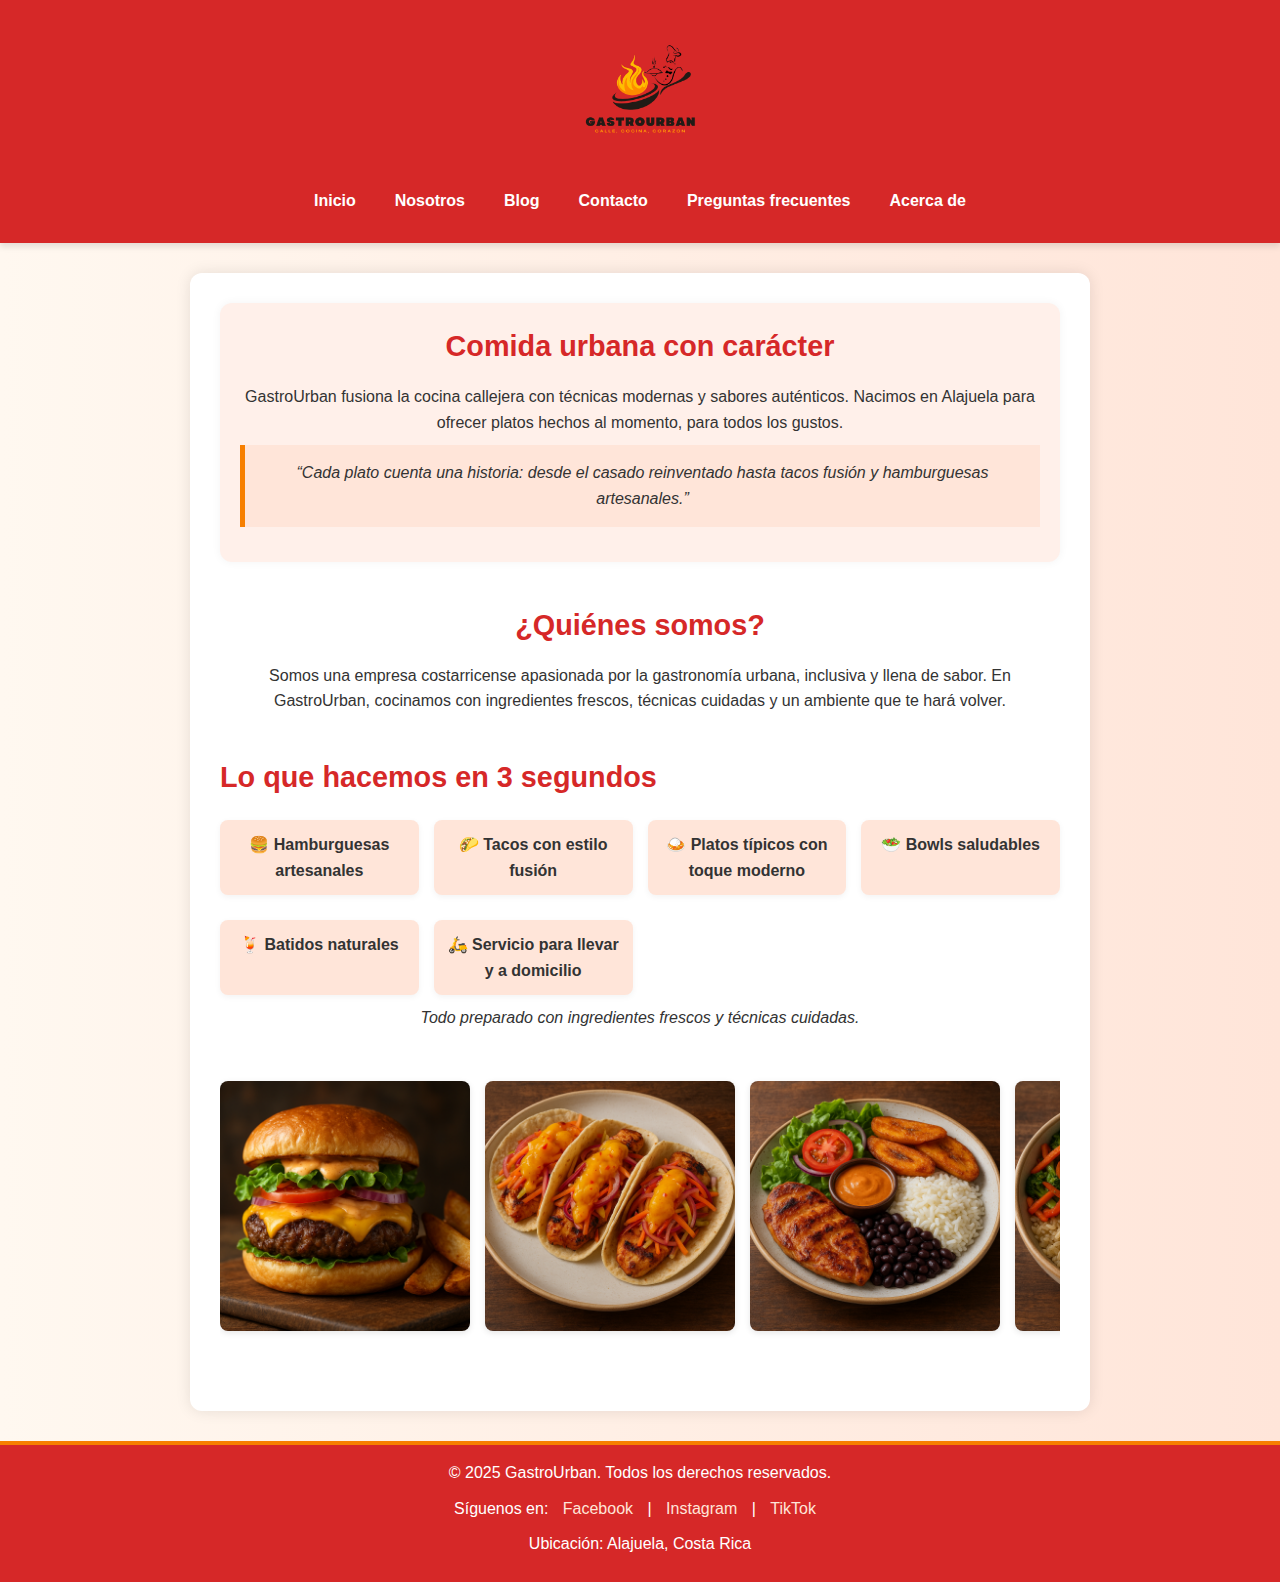
<file: index.html>
<!DOCTYPE html>
<html lang="en">
<head>
    <meta charset="UTF-8">
    <meta name="viewport" content="width=device-width, initial-scale=1.0">
    <title>GastroUrban | Inicio</title>
    <link rel="stylesheet" href="CSS/estiloInicio.css">
</head>
<body>
    <header>
        <div class="header-container">
            <div class="logo">
            <img src="img/Logo/GastrourbanRemove.png" alt="Logo de GastroUrban">
            </div>
            <nav class="nav-principal">
            <ul class="menu">
                <li><a href="index.html">Inicio</a></li>
                <li><a href="HTML/nosotros.html">Nosotros</a></li>
                <li><a href="#">Blog</a></li>
                <li><a href="HTML/contacto.html">Contacto</a></li>
                <li><a href="#">Preguntas frecuentes</a></li>
                <li><a href="HTML/acercaDe.html">Acerca de</a></li>
            </ul>
            <div class="menu-hamburguesa">
                <span></span>
                <span></span>
                <span></span>
            </div>
            </nav>
        </div>
    </header>


    <!-- Contenido principal -->
    <main> 
            <!-- Identidad y mensaje principal -->
        <section class="hero">
            <h2>Comida urbana con carácter</h2>
            <p>GastroUrban fusiona la cocina callejera con técnicas modernas y sabores auténticos. Nacimos en Alajuela para ofrecer platos hechos al momento, para todos los gustos.</p>
            <blockquote>“Cada plato cuenta una historia: desde el casado reinventado hasta tacos fusión y hamburguesas artesanales.”</blockquote>
        </section>

        <!-- Sección de identidad -->
        <section class="identidad">
            <h2>¿Quiénes somos?</h2>
            <p>Somos una empresa costarricense apasionada por la gastronomía urbana, inclusiva y llena de sabor. En GastroUrban, cocinamos con ingredientes frescos, técnicas cuidadas y un ambiente que te hará volver.</p>
        </section>

        <!-- Resumen de productos y servicios -->
        <section class="resumen-productos">
            <h2>Lo que hacemos en 3 segundos</h2>
            <ul class="galeria">
                <li>🍔 <strong>Hamburguesas artesanales</strong></li>
                <li>🌮 <strong>Tacos con estilo fusión</strong></li>
                <li>🍛 <strong>Platos típicos con toque moderno</strong></li>
                <li>🥗 <strong>Bowls saludables</strong></li>
                <li>🍹 <strong>Batidos naturales</strong></li>
                <li>🛵 <strong>Servicio para llevar y a domicilio</strong></li>
            </ul>
            <p style="text-align:center; font-style:italic;">Todo preparado con ingredientes frescos y técnicas cuidadas.</p>
        </section>

        <!-- Carrusel -->
        <section class="carrusel">
            <img src="img/Productos/burguersUrban.png" alt="Hamburguesa urbana">
            <img src="img/Productos/tacosFusion.png" alt="Tacos fusión">
            <img src="img/Productos/casadosUrbanos.png" alt="Casado urbano">
            <img src="img/Productos/bowlGastro.png" alt="Bolw gastro">
            <img src="img/Productos/batidosUrbanos.png" alt="Batidos urbanos">
        </section>
    </main>

    <!-- Footer -->
    <footer>
        <p>&copy; 2025 GastroUrban. Todos los derechos reservados.</p>
        <p>Síguenos en:
            <a href="https://www.facebook.com">Facebook</a> |
            <a href="https://www.instagram.com">Instagram</a> |
            <a href="https://www.tiktok.com">TikTok</a>
        </p>
        <p>Ubicación: Alajuela, Costa Rica</p>
    </footer>

    <script>
        const hamburguesa = document.querySelector('.menu-hamburguesa');
        const nav = document.querySelector('.nav-principal');

        hamburguesa.addEventListener('click', () => {
        nav.classList.toggle('active');
        });
    </script>

    <script>
        const carrusel = document.querySelector('.carrusel');
        let posicion = 0;
        let velocidad = 0.5; // Saltosp or segundo
        let pausado = false;

        // Pausar al pasar el mouse
        carrusel.addEventListener('mouseenter', () => pausado = true);
        carrusel.addEventListener('mouseleave', () => pausado = false);

        function animarCarrusel() {
            if (!pausado) {
            posicion += velocidad;
            if (posicion >= carrusel.scrollWidth - carrusel.clientWidth) {
                posicion = 0;
            }
            carrusel.scrollTo({
                left: posicion,
                behavior: 'auto'
            });
            }
            requestAnimationFrame(animarCarrusel);
        }

        requestAnimationFrame(animarCarrusel);
    </script>
</body>
</html>
</file>
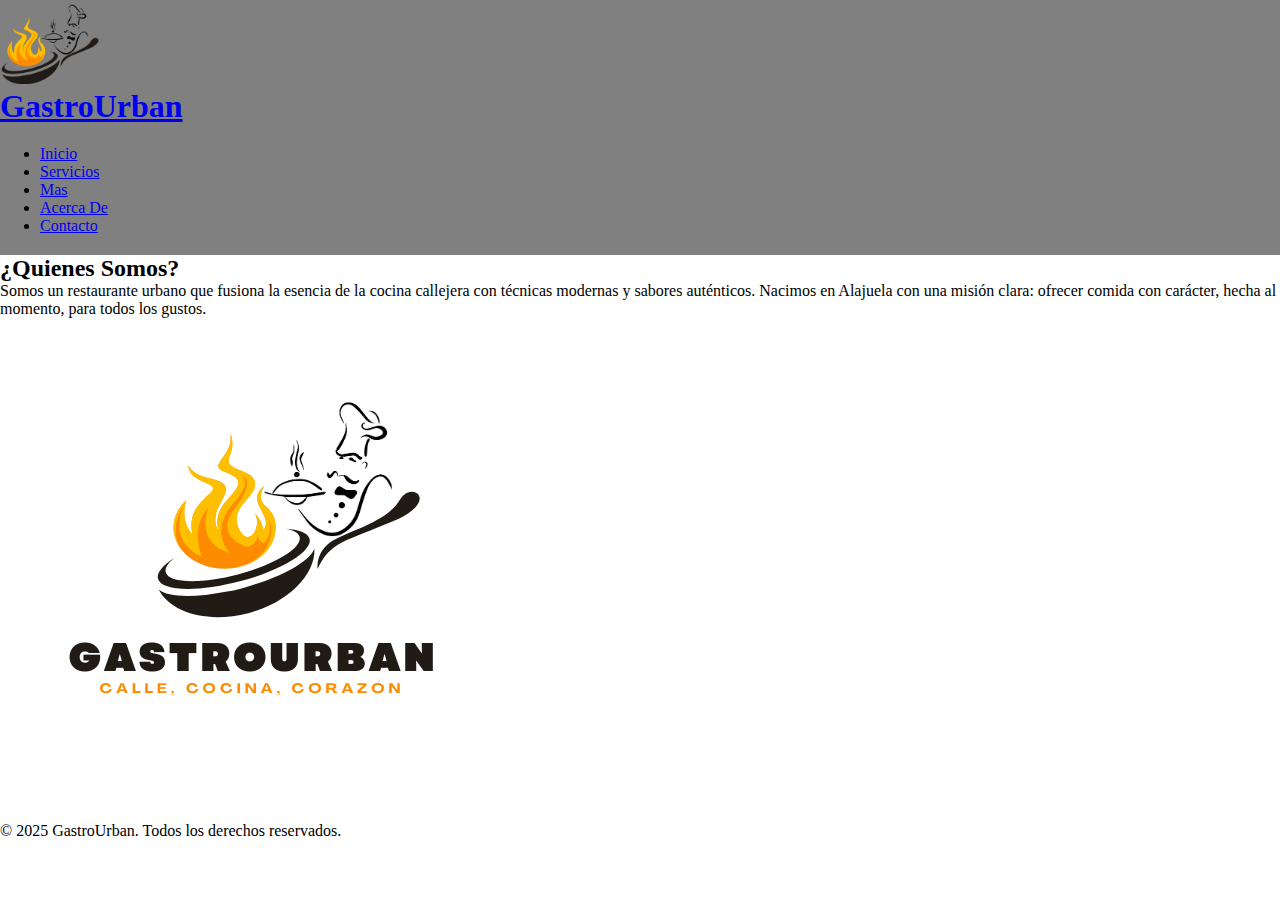
<file: HTML/index.html>
<!DOCTYPE html>
<html lang="en">
<head>
    <meta charset="UTF-8">
    <meta name="viewport" content="width=device-width, initial-scale=1.0">
    <title>GastroUrban</title>
    <link rel="icon" href="../img/Logo/Gastrourban Logo.png" type="image/png">
    <link rel="stylesheet" href="../CSS/indexbase.css">
</head>
<body>
    <header>
        <div class="logonombre">
        <a href="index.html">
            <img src="../img/Logo/Gastrourban Logo.png" alt="GastroUrban Logo">
        </a>
        <a href="index.html">
            <h1> GastroUrban</h1>
        </a>
        </div>
        <nav id="menu">
            <ul>
                <li><a href="index.html">Inicio</a></li>
                <li><a href="#">Servicios</a></li>
                <li><a href="#">Mas</a></li>
                <li><a href="acercaDe.html">Acerca De</a></li>
                <li><a href="contacto.html">Contacto</a></li>
            </ul>
        </nav>
    </header>
    <main>
        <section class="descripcion">
            <div>
                <h2>¿Quienes Somos?</h2>
                <p>
                    Somos un restaurante urbano que fusiona la esencia de la cocina callejera con técnicas modernas y sabores auténticos. 
                    Nacimos en Alajuela con una misión clara: ofrecer comida con carácter, hecha al momento, para todos los gustos.
                </p>
                <img src="../img/Logo/Gastrourban.png" alt="Somos GastroUrban">
            </div>
        </section>
    </main>
    <footer>
        <p>&copy; 2025 GastroUrban. Todos los derechos reservados.</p>
    </footer>
</body>
</html>
</file>
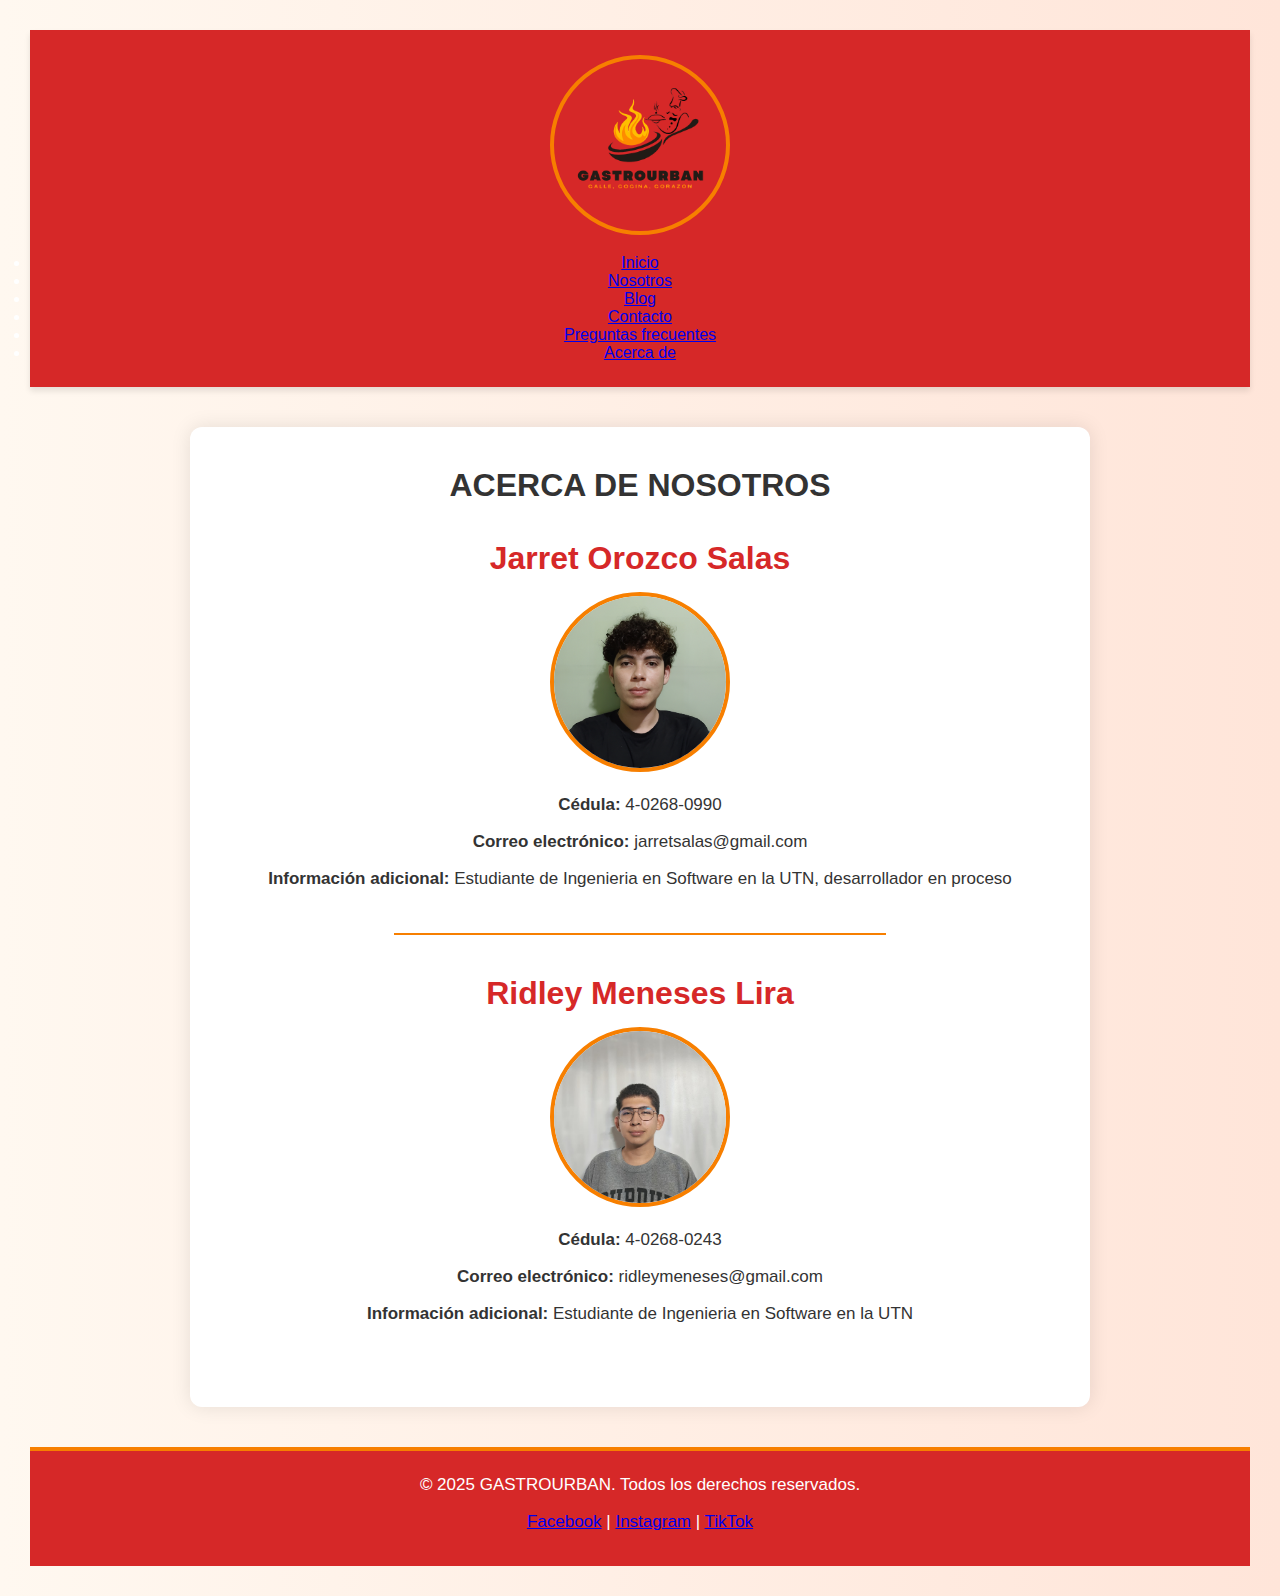
<file: HTML/acercaDe.html>
<!DOCTYPE html>
<html lang="en">
<head>
    <meta charset="UTF-8">
    <meta name="viewport" content="width=device-width, initial-scale=1.0">
    <title>Acerca De</title>
    <link rel="stylesheet" href="../CSS/estiloAcercaDe.css">
</head>

<body>
    <header>
        <div class="logo">
            <img src="../img/Logo/GastrourbanRemove.png" alt="Logo de GastroUrban">
        </div>
        <nav class="nav-principal">
            <ul class="menu">
                <li><a href="../index.html">Inicio</a></li>
                <li><a href="nosotros.html">Nosotros</a></li>
                <li><a href="#">Blog</a></li>
                <li><a href="contacto.html">Contacto</a></li>
                <li><a href="#">Preguntas frecuentes</a></li>
                <li><a href="acercaDe.html">Acerca de</a></li>
            </ul>
        <div class="menu-hamburguesa">
            <span></span>
            <span></span>
            <span></span>
        </div>
        </nav>
    </header>

    <main>
        <h1>ACERCA DE NOSOTROS</h1>
        <br>
        <br>
        <!-- Perfil Estudiante 1 -->
        <section>
            <h2>Jarret Orozco Salas</h2>
            <img src="../img/fotoJarret.jpg" alt="Foto de Jarret Orozco" width="200">
            <p><strong>Cédula:</strong> 4-0268-0990</p>
            <p><strong>Correo electrónico:</strong> jarretsalas@gmail.com</p>
            <p><strong>Información adicional:</strong> Estudiante de Ingenieria en Software en la UTN, desarrollador en proceso</p>
        </section>

        <hr>

        <!-- Perfil Estudiante 2 -->
        <section>
            <h2>Ridley Meneses Lira</h2>
            <img src="../img/fotoRidley.jpeg" alt="Foto de Ridley Meneses" width="200">
            <p><strong>Cédula:</strong> 4-0268-0243</p>
            <p><strong>Correo electrónico:</strong> ridleymeneses@gmail.com</p>
            <p><strong>Información adicional:</strong> Estudiante de Ingenieria en Software en la UTN</p>
        </section>
    </main>
    
    <footer>
        <p>&copy; 2025 GASTROURBAN. Todos los derechos reservados.</p>
        <p>
            <a href="https://www.facebook.com">Facebook</a> |
            <a href="https://www.instagram.com">Instagram</a> |
            <a href="https://www.tiktok.com">TikTok</a>
        </p>
    </footer>
    <script>
        const hamburguesa = document.querySelector('.menu-hamburguesa');
        const nav = document.querySelector('.nav-principal');

        hamburguesa.addEventListener('click', () => {
        nav.classList.toggle('active');
        });
    </script>
</body>

</html>
</file>
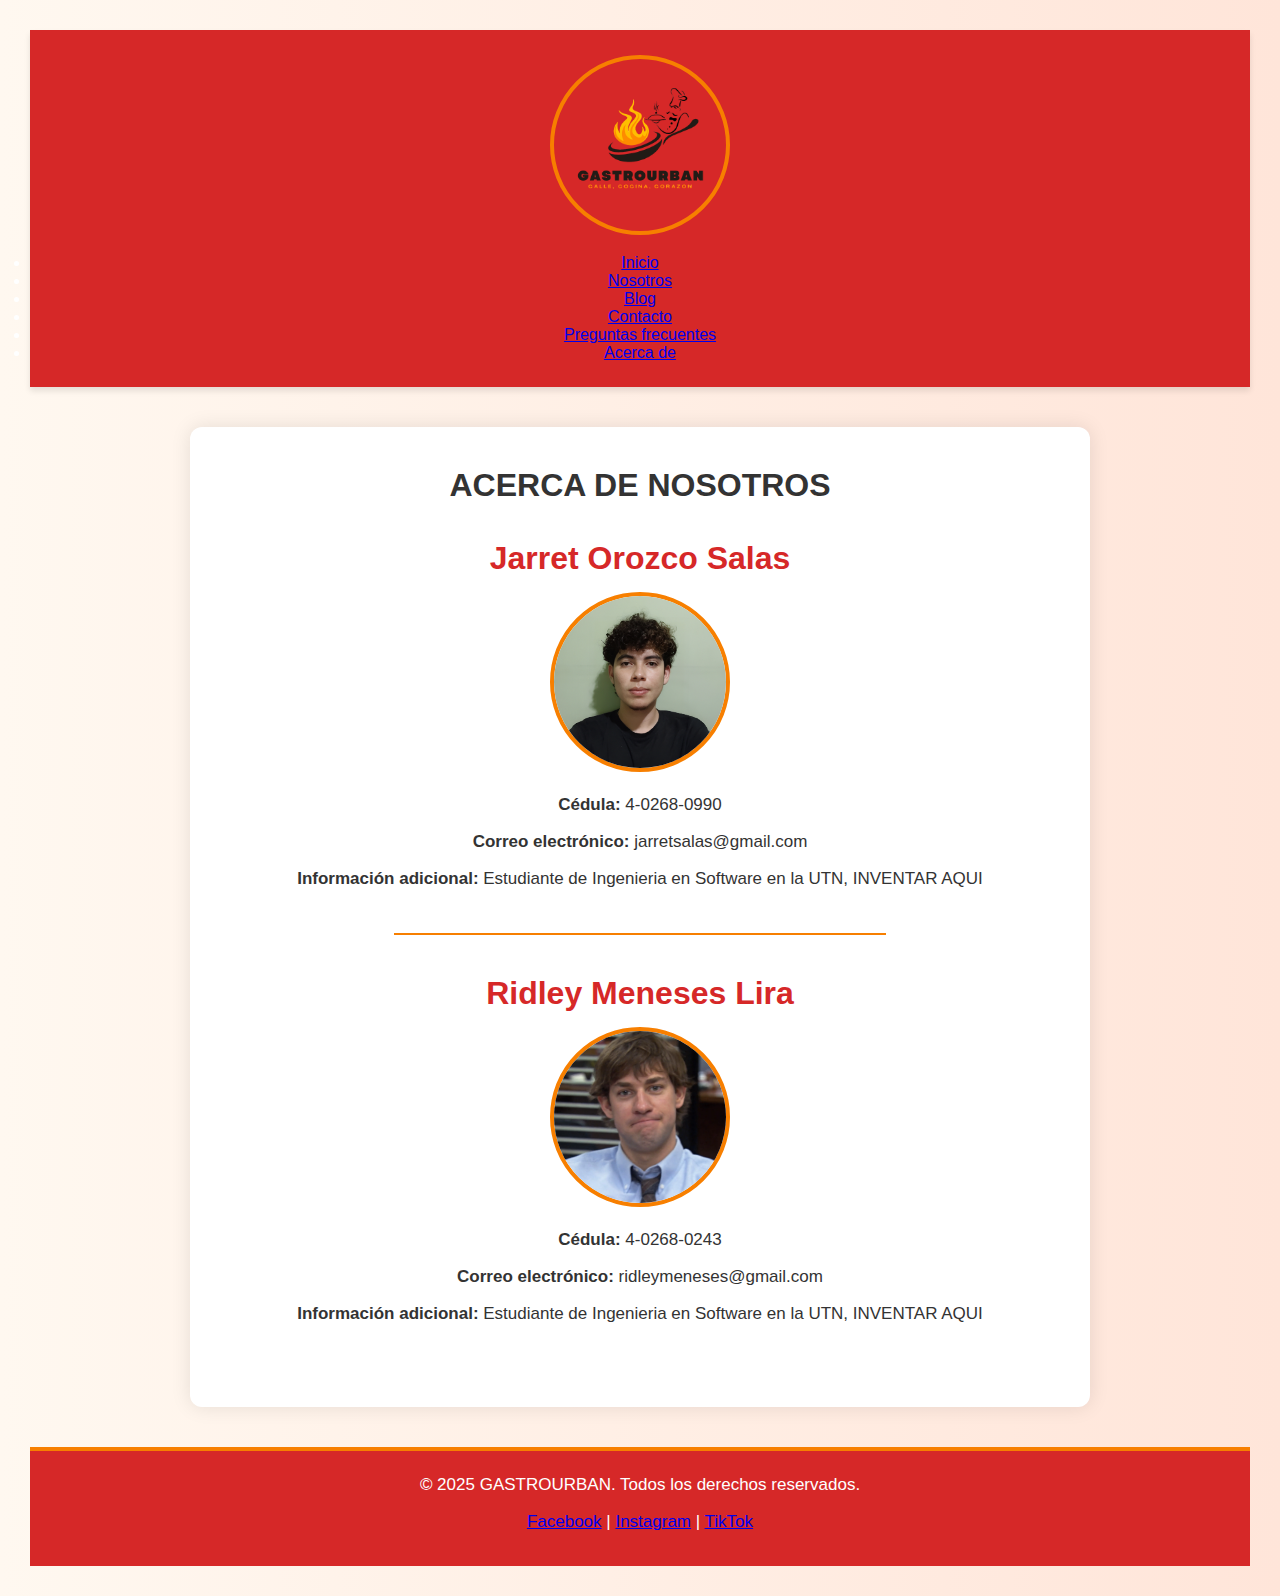
<file: HTML/AcercaDe.html>
<!DOCTYPE html>
<html lang="en">
<head>
    <meta charset="UTF-8">
    <meta name="viewport" content="width=device-width, initial-scale=1.0">
    <title>Acerca De</title>
    <link rel="stylesheet" href="../CSS/estiloAcercaDe.css">
</head>

<body>
    <header>
        <div class="logo">
            <img src="../img/Logo/GastrourbanRemove.png" alt="Logo de GastroUrban">
        </div>
        <nav class="nav-principal">
            <ul class="menu">
                <li><a href="../index.html">Inicio</a></li>
                <li><a href="nosotros.html">Nosotros</a></li>
                <li><a href="#">Blog</a></li>
                <li><a href="contacto.html">Contacto</a></li>
                <li><a href="preguntasFrecuentes.html">Preguntas frecuentes</a></li>
                <li><a href="acercaDe.html">Acerca de</a></li>
            </ul>
        <div class="menu-hamburguesa">
            <span></span>
            <span></span>
            <span></span>
        </div>
        </nav>
    </header>

    <main>
        <h1>ACERCA DE NOSOTROS</h1>
        <br>
        <br>
        <!-- Perfil Estudiante 1 -->
        <section>
            <h2>Jarret Orozco Salas</h2>
            <img src="../img/fotoJarret.jpg" alt="Foto de Jarret Orozco" width="200">
            <p><strong>Cédula:</strong> 4-0268-0990</p>
            <p><strong>Correo electrónico:</strong> jarretsalas@gmail.com</p>
            <p><strong>Información adicional:</strong> Estudiante de Ingenieria en Software en la UTN, INVENTAR AQUI</p>
        </section>

        <hr>

        <!-- Perfil Estudiante 2 -->
        <section>
            <h2>Ridley Meneses Lira</h2>
            <img src="../img/fotoRidley.png" alt="Foto de Ridley Meneses" width="200">
            <p><strong>Cédula:</strong> 4-0268-0243</p>
            <p><strong>Correo electrónico:</strong> ridleymeneses@gmail.com</p>
            <p><strong>Información adicional:</strong> Estudiante de Ingenieria en Software en la UTN, INVENTAR AQUI</p>
        </section>
    </main>
    
    <footer>
        <p>&copy; 2025 GASTROURBAN. Todos los derechos reservados.</p>
        <p>
            <a href="https://www.facebook.com">Facebook</a> |
            <a href="https://www.instagram.com">Instagram</a> |
            <a href="https://www.tiktok.com">TikTok</a>
        </p>
    </footer>
    <script>
        const hamburguesa = document.querySelector('.menu-hamburguesa');
        const nav = document.querySelector('.nav-principal');

        hamburguesa.addEventListener('click', () => {
        nav.classList.toggle('active');
        });
    </script>
</body>

</html>
</file>
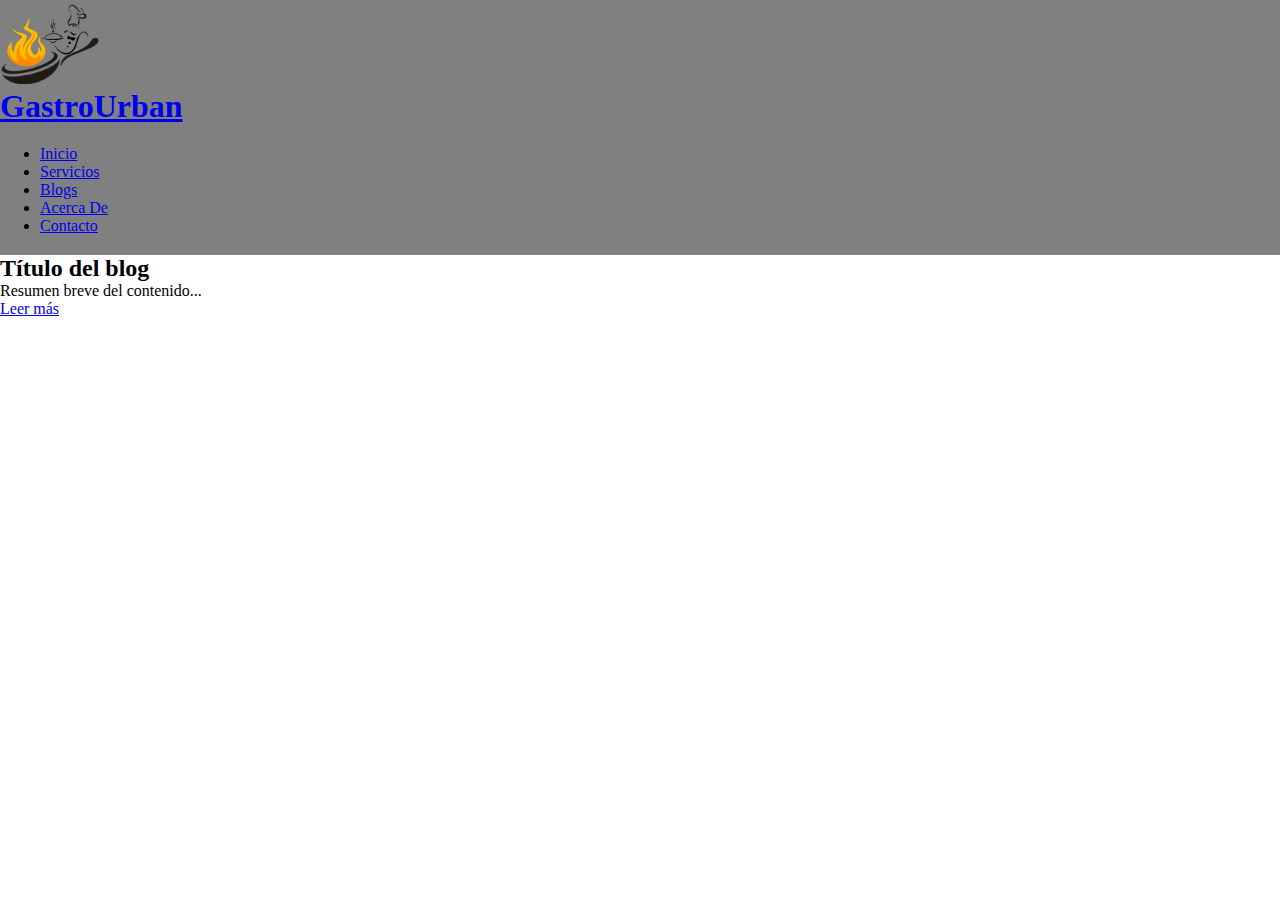
<file: HTML/blogs.html>
<!DOCTYPE html>
<html lang="en">
<head>
    <meta charset="UTF-8">
    <meta name="viewport" content="width=device-width, initial-scale=1.0">
    <title>GastroUrban - Blogs</title>
    <link rel="icon" href="../img/Logo/Gastrourban Logo.png" type="image/png">
    <link rel="stylesheet" href="../CSS/indexbase.css">
</head>
<body>
    <header>
        <div class="logonombre">
        <a href="index.html">
            <img src="../img/Logo/Gastrourban Logo.png" alt="GastroUrban Logo">
        </a>
        <a href="index.html">
            <h1> GastroUrban</h1>
        </a>
        </div>
        <nav id="menu">
            <ul>
                <li><a href="index.html">Inicio</a></li>
                <li><a href="#">Servicios</a></li>
                <li><a href="blogs.html">Blogs</a></li>
                <li><a href="acercaDe.html">Acerca De</a></li>
                <li><a href="contacto.html">Contacto</a></li>
            </ul>
        </nav>
    </header>
    <!-- index.html -->
    <section class="blog-list">
    <article class="blog-card">
        <h2>Título del blog</h2>
        <p>Resumen breve del contenido...</p>
        <a href="blog1.html">Leer más</a>
    </article>
    <!-- Repetir para cada blog -->
    </section>
</body>
</html>
</file>
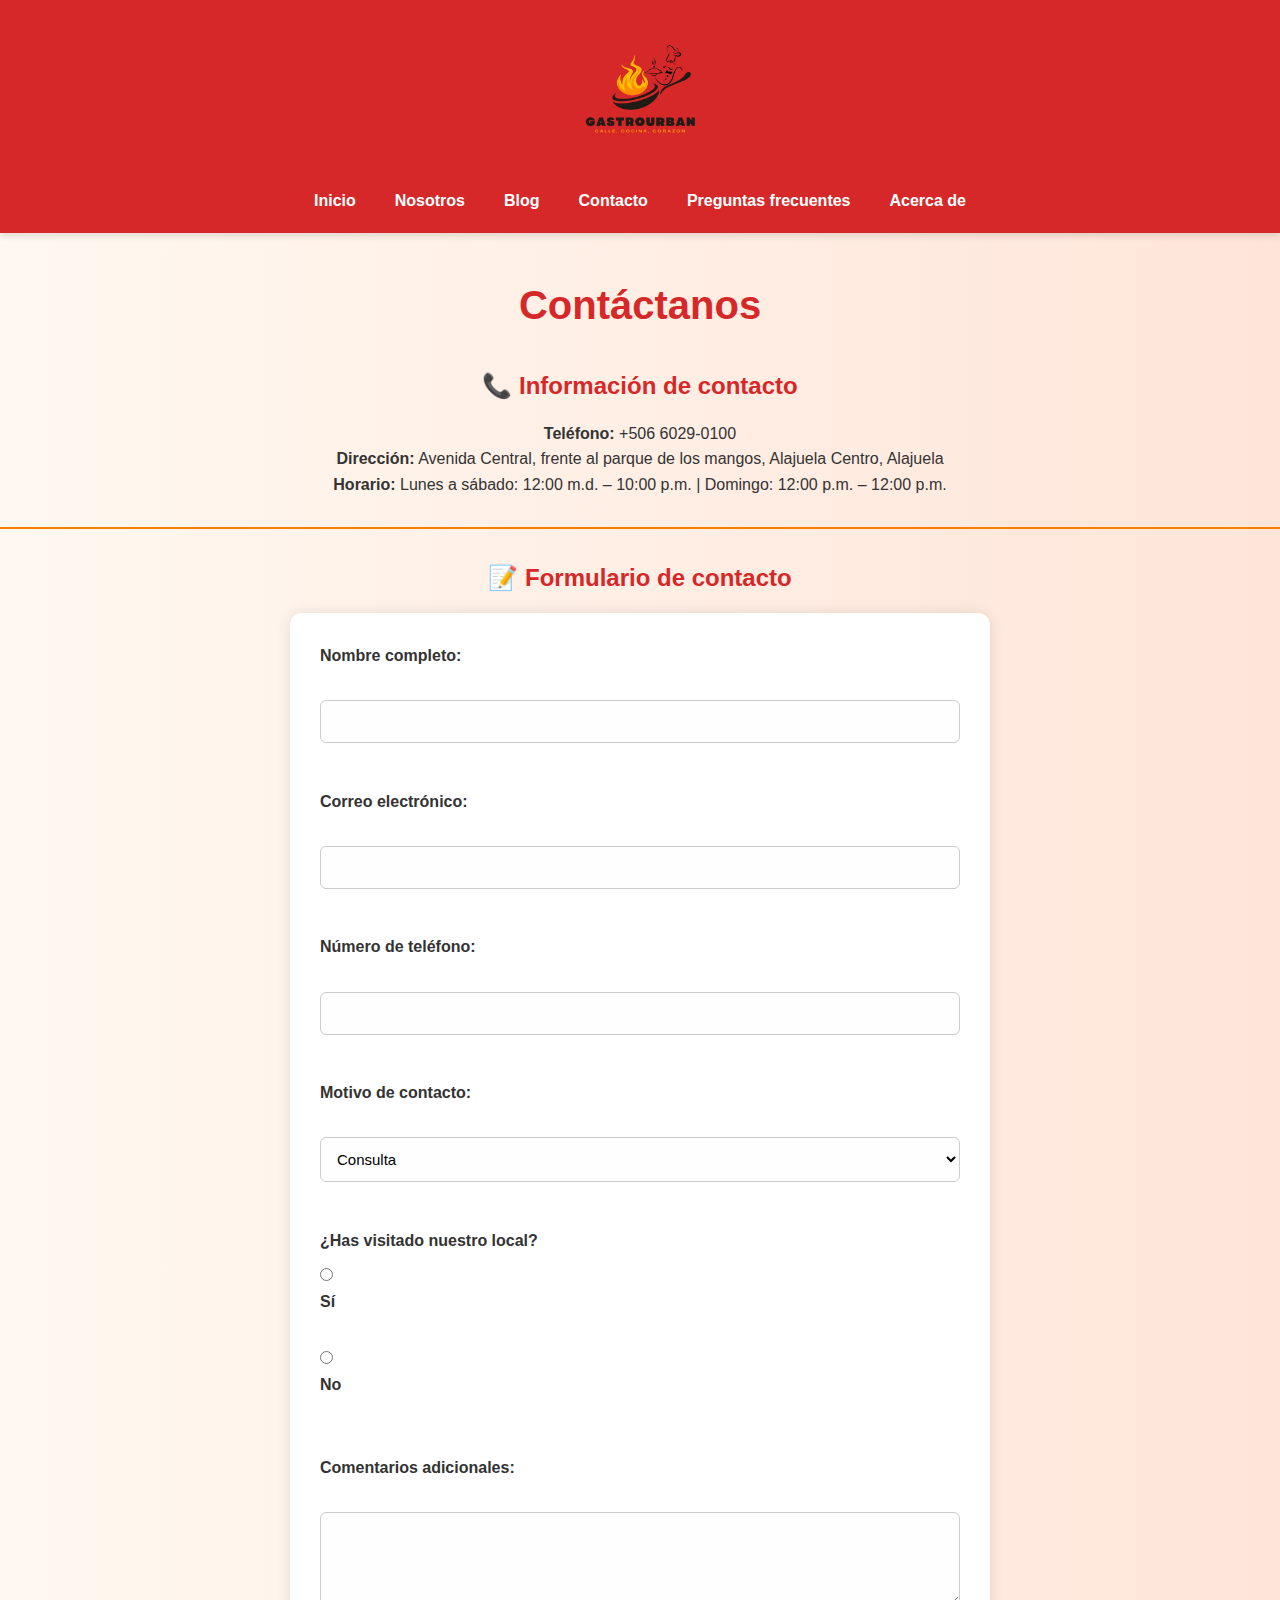
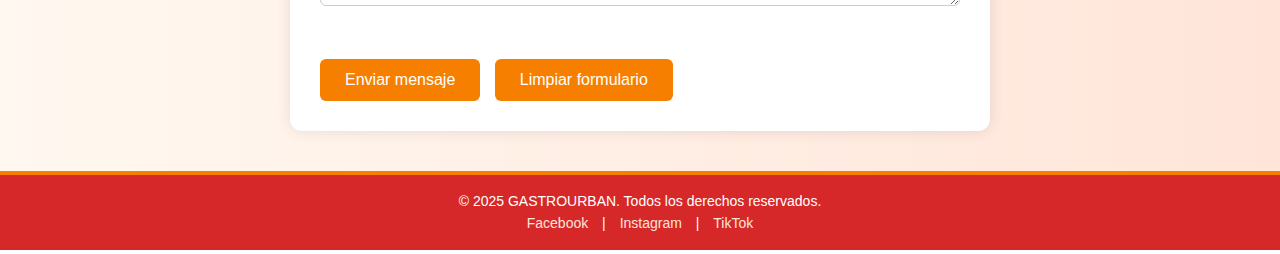
<file: HTML/Contacto.html>
<!DOCTYPE html>
<html lang="en">
<head>
    <meta charset="UTF-8">
    <meta name="viewport" content="width=device-width, initial-scale=1.0">
    <title>Contáctanos</title>
    <link rel="stylesheet" href="../CSS/estiloContacto.css">
</head>

<body>
    <header>
        <div class="logo">
            <img src="../img/Logo/GastrourbanRemove.png" alt="Logo de GastroUrban">
        </div>
        <nav class="nav-principal">
            <ul class="menu">
                <li><a href="../index.html">Inicio</a></li>
                <li><a href="nosotros.html">Nosotros</a></li>
                <li><a href="#">Blog</a></li>
                <li><a href="contacto.html">Contacto</a></li>
                <li><a href="preguntasFrecuentes.html">Preguntas frecuentes</a></li>
                <li><a href="acercaDe.html">Acerca de</a></li>
            </ul>
        <div class="menu-hamburguesa">
            <span></span>
            <span></span>
            <span></span>
        </div>
        </nav>
    </header>
    
    <h1>Contáctanos</h1>

    <center><h2>📞 Información de contacto</h2></center>
    <Center>
    <p><strong>Teléfono:</strong> +506 6029-0100</p>
    <p><strong>Dirección:</strong> Avenida Central, frente al parque de los mangos, Alajuela Centro, Alajuela</p>
    <p><strong>Horario:</strong> Lunes a sábado: 12:00 m.d. – 10:00 p.m. | Domingo: 12:00 p.m. – 12:00 p.m.</p>
    </Center>

    <hr>

    <center><h2>📝 Formulario de contacto</h2></center>
    <form id="formularioContacto">
        
        <!-- Entrada 1: Nombre (texto) -->
        <label for="nombre">Nombre completo:</label><br>
        <input type="text" id="nombre" name="nombre" required><br><br>

        <!-- Entrada 2: Correo (email) -->
        <label for="correo">Correo electrónico:</label><br>
        <input type="email" id="correo" name="correo" required><br><br>

        <!-- Entrada 3: Teléfono (tel) -->
        <label for="telefono">Número de teléfono:</label><br>
        <input type="tel" id="telefono" name="telefono"><br><br>

        <!-- Entrada 4: Motivo de contacto (select) -->
        <label for="motivo">Motivo de contacto:</label><br>
        <select id="motivo" name="motivo">
        <option value="consulta">Consulta</option>
        <option value="pedido">Pedido</option>
        <option value="sugerencia">Sugerencia</option>
        <option value="otro">Otro</option>
        </select><br><br>

        <!-- Entrada 5: ¿Has visitado nuestro local? (radio) -->
        <p>¿Has visitado nuestro local?</p>
        <input type="radio" id="si" name="visita" value="sí">
        <label for="si">Sí</label><br>
        <input type="radio" id="no" name="visita" value="no">
        <label for="no">No</label><br><br>

        <!-- Entrada 6: Comentarios adicionales (textarea) -->
        <label for="comentarios">Comentarios adicionales:</label><br>
        <textarea id="comentarios" name="comentarios" rows="4" cols="40"></textarea><br><br>

        <!-- Botón de envío -->
        <input type="submit" value="Enviar mensaje" id="botonEnviar">
        <input type="reset" value="Limpiar formulario">

    </form>

    <footer>
        <p>&copy; 2025 GASTROURBAN. Todos los derechos reservados.</p>
        <p>
            <a href="https://www.facebook.com">Facebook</a> |
            <a href="https://www.instagram.com">Instagram</a> |
            <a href="https://www.tiktok.com">TikTok</a>
        </p>
    </footer>

    <script>
        const hamburguesa = document.querySelector('.menu-hamburguesa');
        const nav = document.querySelector('.nav-principal');

        hamburguesa.addEventListener('click', () => {
        nav.classList.toggle('active');
        });
    </script>

    <script>
        document.getElementById('formularioContacto').addEventListener('submit', function(event) {
            event.preventDefault();
            alert('¡Mensaje enviado!');
            this.reset();
        });
    </script>

</body>


</html>
</file>
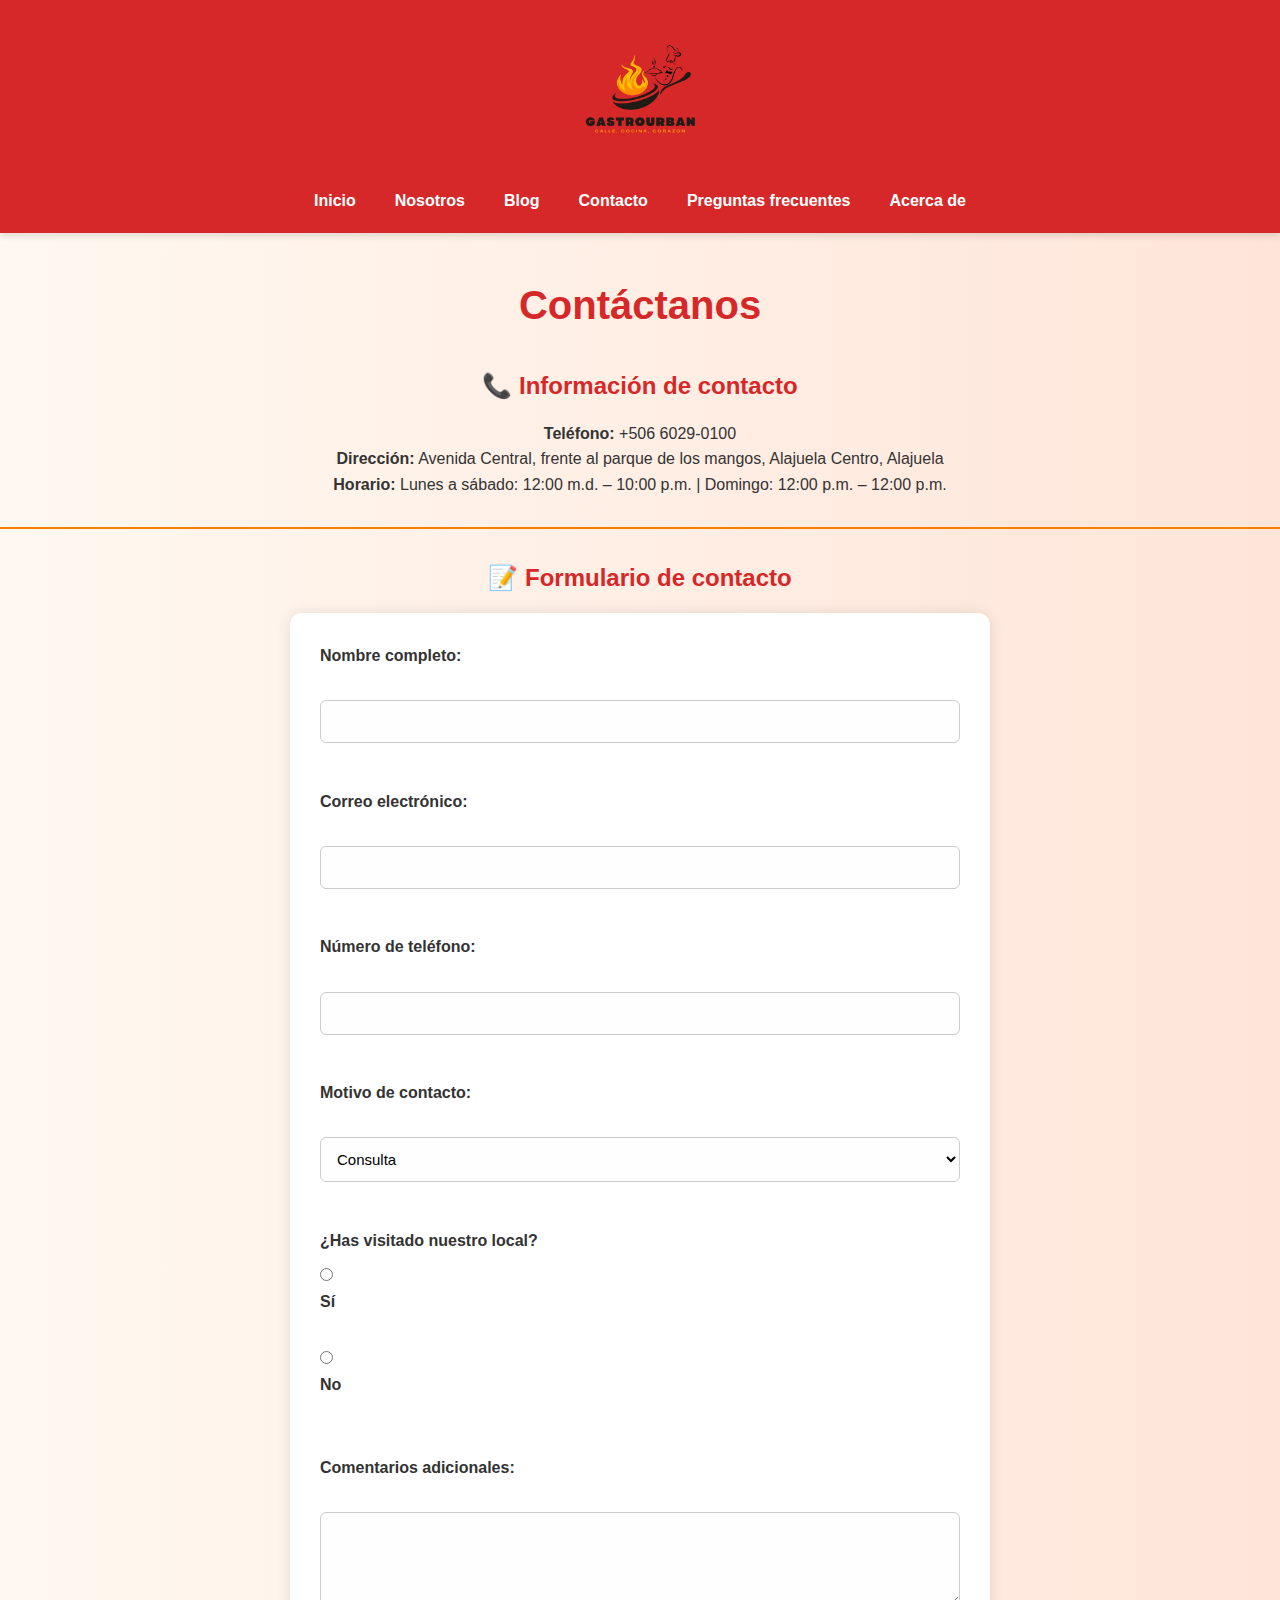
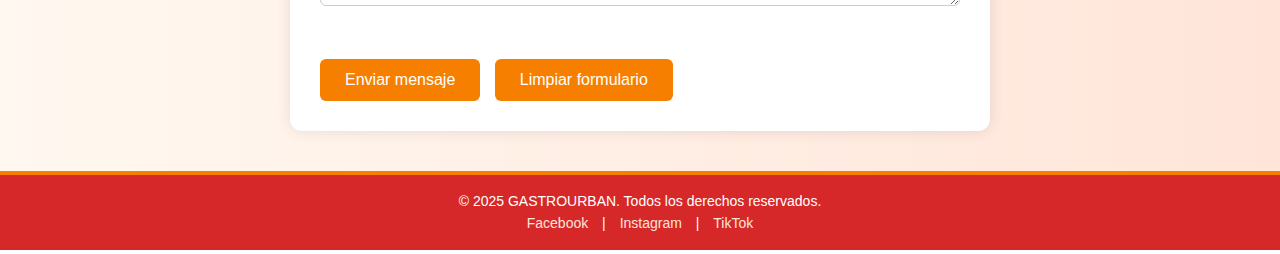
<file: HTML/contacto.html>
<!DOCTYPE html>
<html lang="en">
<head>
    <meta charset="UTF-8">
    <meta name="viewport" content="width=device-width, initial-scale=1.0">
    <title>Contáctanos</title>

    <link rel="icon" href="../img/Logo/Gastrourban Logo.png" type="image/png">
    <link rel="stylesheet" href="../CSS/estiloContacto.css">
</head>

<body>
    <header>
        <div class="logo">
            <img src="../img/Logo/GastrourbanRemove.png" alt="Logo de GastroUrban">
        </div>
        <nav class="nav-principal">
            <ul class="menu">
                <li><a href="../index.html">Inicio</a></li>
                <li><a href="../html/nosotros.html">Nosotros</a></li>
                <li><a href="../html/blogs.html">Blog</a></li>
                <li><a href="contacto.html">Contacto</a></li>
                <li><a href="../html/preguntasFrecuentes.html">Preguntas frecuentes</a></li>
                <li><a href="../html/acercaDe.html">Acerca de</a></li>
            </ul>
        <div class="menu-hamburguesa">
            <span></span>
            <span></span>
            <span></span>
        </div>
        </nav>
    </header>
    
    <h1>Contáctanos</h1>

    <center><h2>📞 Información de contacto</h2></center>
    <Center>
    <p><strong>Teléfono:</strong> +506 6029-0100</p>
    <p><strong>Dirección:</strong> Avenida Central, frente al parque de los mangos, Alajuela Centro, Alajuela</p>
    <p><strong>Horario:</strong> Lunes a sábado: 12:00 m.d. – 10:00 p.m. | Domingo: 12:00 p.m. – 12:00 p.m.</p>
    </Center>

    <hr>

    <center><h2>📝 Formulario de contacto</h2></center>
    <form id="formularioContacto">
        
        <!-- Entrada 1: Nombre (texto) -->
        <label for="nombre">Nombre completo:</label><br>
        <input type="text" id="nombre" name="nombre" required><br><br>

        <!-- Entrada 2: Correo (email) -->
        <label for="correo">Correo electrónico:</label><br>
        <input type="email" id="correo" name="correo" required><br><br>

        <!-- Entrada 3: Teléfono (tel) -->
        <label for="telefono">Número de teléfono:</label><br>
        <input type="tel" id="telefono" name="telefono"><br><br>

        <!-- Entrada 4: Motivo de contacto (select) -->
        <label for="motivo">Motivo de contacto:</label><br>
        <select id="motivo" name="motivo">
        <option value="consulta">Consulta</option>
        <option value="pedido">Pedido</option>
        <option value="sugerencia">Sugerencia</option>
        <option value="otro">Otro</option>
        </select><br><br>

        <!-- Entrada 5: ¿Has visitado nuestro local? (radio) -->
        <p>¿Has visitado nuestro local?</p>
        <input type="radio" id="si" name="visita" value="sí">
        <label for="si">Sí</label><br>
        <input type="radio" id="no" name="visita" value="no">
        <label for="no">No</label><br><br>

        <!-- Entrada 6: Comentarios adicionales (textarea) -->
        <label for="comentarios">Comentarios adicionales:</label><br>
        <textarea id="comentarios" name="comentarios" rows="4" cols="40"></textarea><br><br>

        <!-- Botón de envío -->
        <input type="submit" value="Enviar mensaje" id="botonEnviar">
        <input type="reset" value="Limpiar formulario">

    </form>

    <footer>
        <p>&copy; 2025 GASTROURBAN. Todos los derechos reservados.</p>
        <p>
            <a href="https://www.facebook.com">Facebook</a> |
            <a href="https://www.instagram.com">Instagram</a> |
            <a href="https://www.tiktok.com">TikTok</a>
        </p>
    </footer>

    <script>
        const hamburguesa = document.querySelector('.menu-hamburguesa');
        const nav = document.querySelector('.nav-principal');

        hamburguesa.addEventListener('click', () => {
        nav.classList.toggle('active');
        });
    </script>

    <script>
        document.getElementById('formularioContacto').addEventListener('submit', function(event) {
            event.preventDefault();
            alert('¡Mensaje enviado!');
            this.reset();
        });
    </script>

</body>


</html>
</file>
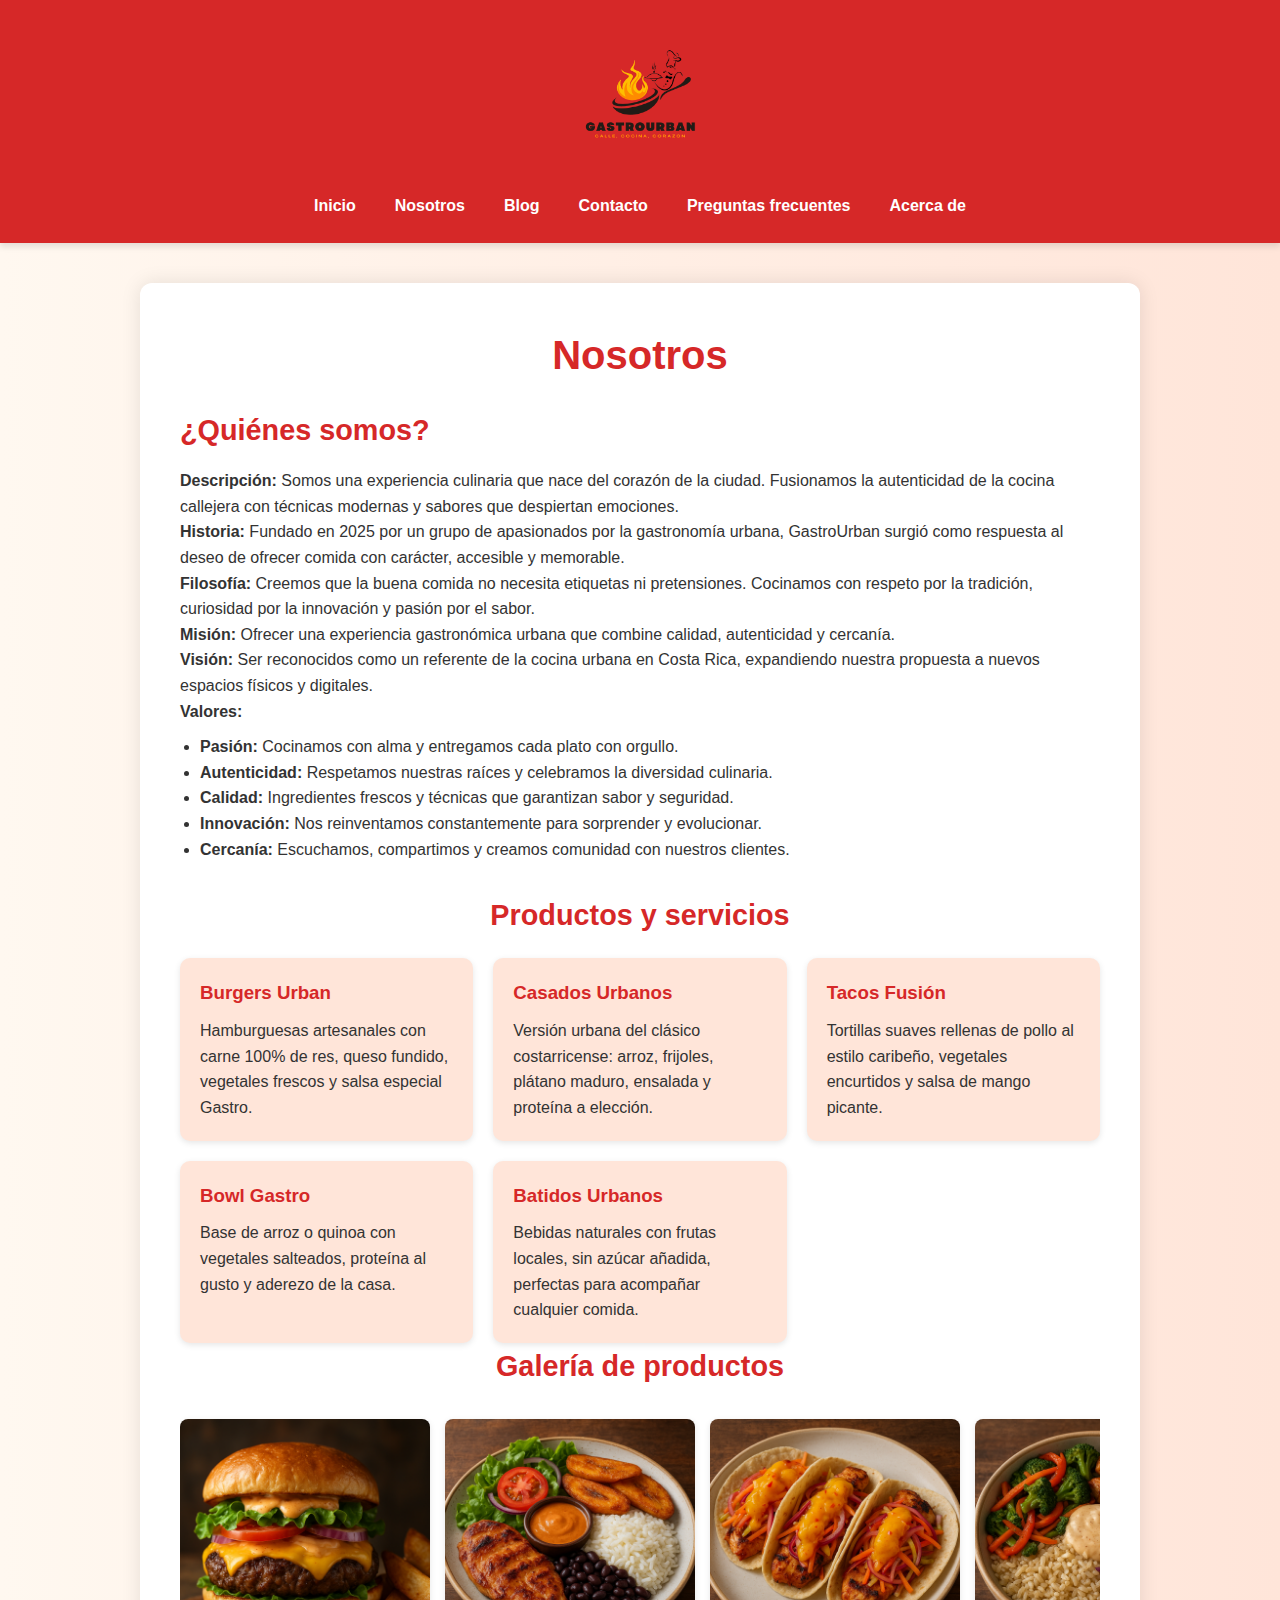
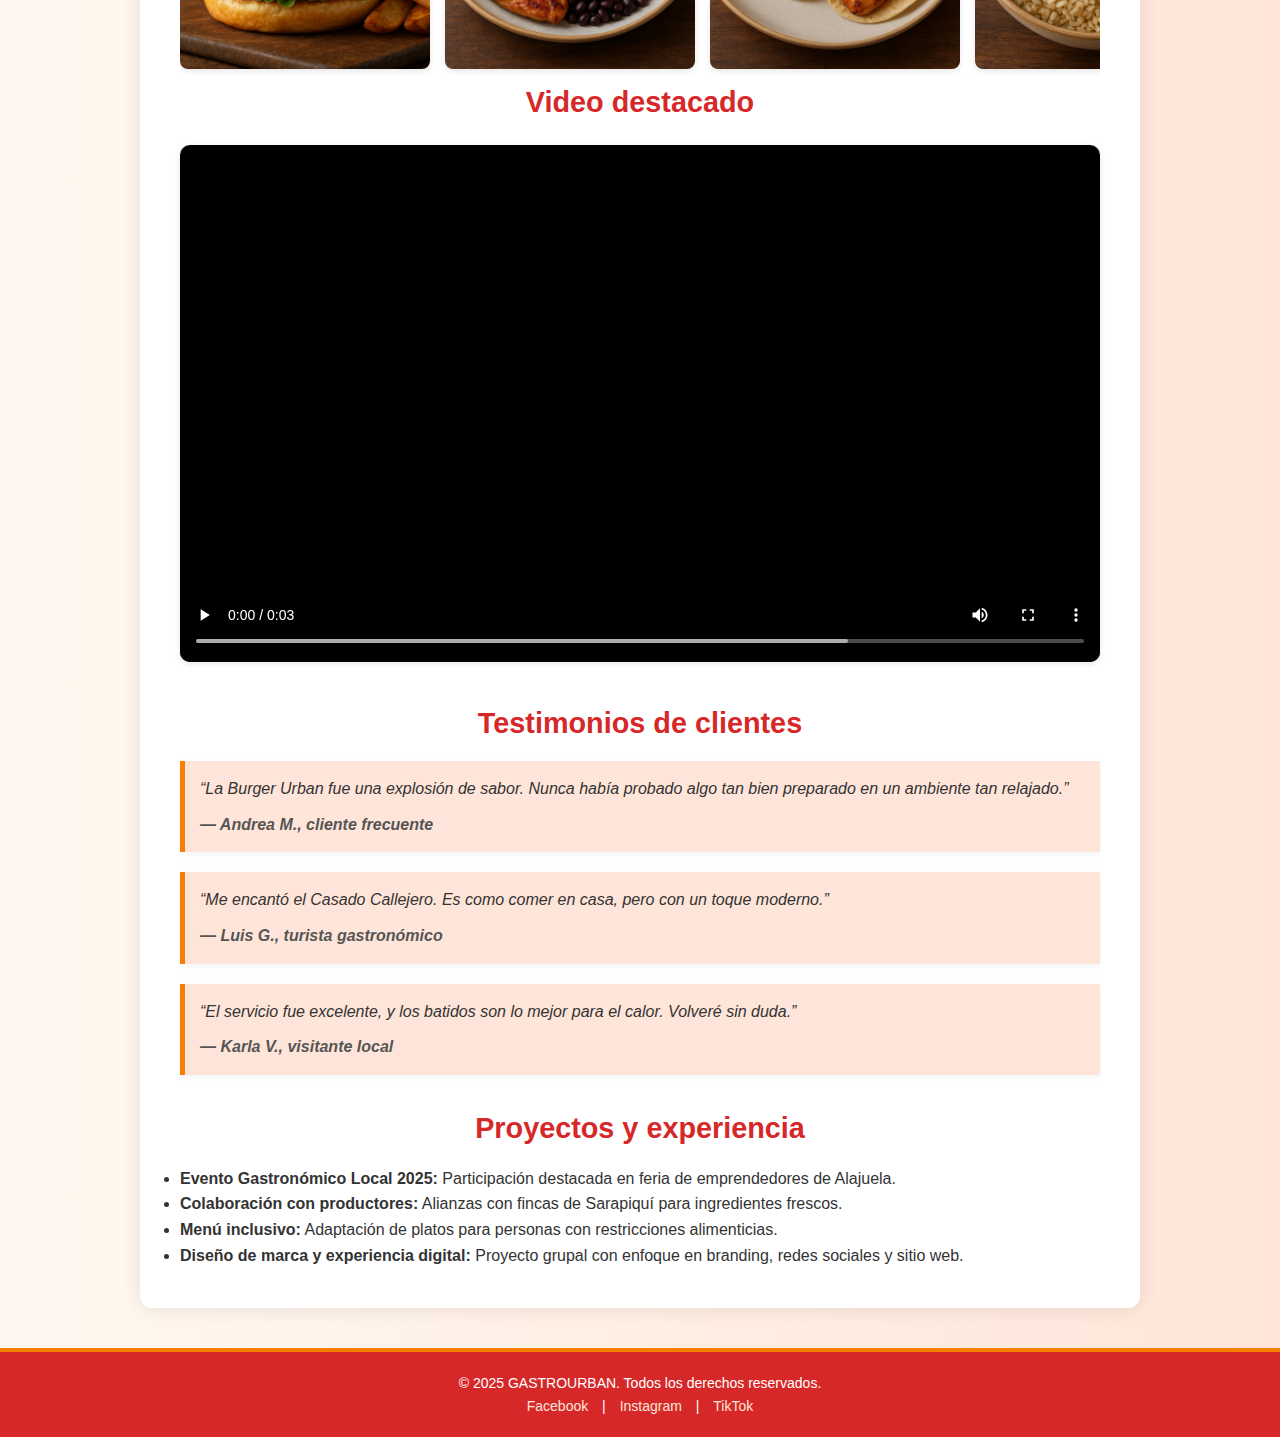
<file: HTML/nosotros.html>
<!DOCTYPE html>
<html lang="en">
<head>
    <meta charset="UTF-8">
    <meta name="viewport" content="width=device-width, initial-scale=1.0">
    <title>Nosotros</title>
    <link rel="icon" href="../img/Logo/Gastrourban Logo.png" type="image/png">
    <link rel="stylesheet" href="../CSS/estiloNosotros.css">
</head>

<body>
    <header>
        <div class="logo">
            <img src="../img/Logo/GastrourbanRemove.png" alt="Logo de GastroUrban">
        </div>
        <nav class="nav-principal">
            <ul class="menu">
                <li><a href="../index.html">Inicio</a></li>
                <li><a href="../HTML/nosotros.html">Nosotros</a></li>
                <li><a href="../HTML/blogs.html">Blog</a></li>
                <li><a href="../HTML/contacto.html">Contacto</a></li>
                <li><a href="../HTML/preguntasFrecuentes.html">Preguntas frecuentes</a></li>
                <li><a href="../HTML/acercaDe.html">Acerca de</a></li>
            </ul>
        <div class="menu-hamburguesa">
            <span></span>
            <span></span>
            <span></span>
        </div>
        </nav>
    </header>

    <main>
        <!-- Sección 1: Identidad de la empresa -->
        <section class="nosotros-identidad">
            <h1>Nosotros</h1>
            <h2>¿Quiénes somos?</h2>
            <p><strong>Descripción:</strong> Somos una experiencia culinaria que nace del corazón de la ciudad. Fusionamos la autenticidad de la cocina callejera con técnicas modernas y sabores que despiertan emociones.</p>
            <p><strong>Historia:</strong> Fundado en 2025 por un grupo de apasionados por la gastronomía urbana, GastroUrban surgió como respuesta al deseo de ofrecer comida con carácter, accesible y memorable.</p>
            <p><strong>Filosofía:</strong> Creemos que la buena comida no necesita etiquetas ni pretensiones. Cocinamos con respeto por la tradición, curiosidad por la innovación y pasión por el sabor.</p>
            <p><strong>Misión:</strong> Ofrecer una experiencia gastronómica urbana que combine calidad, autenticidad y cercanía.</p>
            <p><strong>Visión:</strong> Ser reconocidos como un referente de la cocina urbana en Costa Rica, expandiendo nuestra propuesta a nuevos espacios físicos y digitales.</p>
            <p><strong>Valores:</strong></p>
            <ul>
            <li><strong>Pasión:</strong> Cocinamos con alma y entregamos cada plato con orgullo.</li>
            <li><strong>Autenticidad:</strong> Respetamos nuestras raíces y celebramos la diversidad culinaria.</li>
            <li><strong>Calidad:</strong> Ingredientes frescos y técnicas que garantizan sabor y seguridad.</li>
            <li><strong>Innovación:</strong> Nos reinventamos constantemente para sorprender y evolucionar.</li>
            <li><strong>Cercanía:</strong> Escuchamos, compartimos y creamos comunidad con nuestros clientes.</li>
            </ul>
        </section>

        <!-- Sección 2: Productos y servicios -->
        <section class="nosotros-productos">
            <h2>Productos y servicios</h2>
            <div class="productos-grid">
            <div class="producto-card">
                <h3>Burgers Urban</h3>
                <p>Hamburguesas artesanales con carne 100% de res, queso fundido, vegetales frescos y salsa especial Gastro.</p>
            </div>
            <div class="producto-card">
                <h3>Casados Urbanos</h3>
                <p>Versión urbana del clásico costarricense: arroz, frijoles, plátano maduro, ensalada y proteína a elección.</p>
            </div>
            <div class="producto-card">
                <h3>Tacos Fusión</h3>
                <p>Tortillas suaves rellenas de pollo al estilo caribeño, vegetales encurtidos y salsa de mango picante.</p>
            </div>
            <div class="producto-card">
                <h3>Bowl Gastro</h3>
                <p>Base de arroz o quinoa con vegetales salteados, proteína al gusto y aderezo de la casa.</p>
            </div>
            <div class="producto-card">
                <h3>Batidos Urbanos</h3>
                <p>Bebidas naturales con frutas locales, sin azúcar añadida, perfectas para acompañar cualquier comida.</p>
            </div>
            </div>
        </section>

        <!-- Sección 3: Galería de productos -->
        <section class="nosotros-galeria">
            <h2>Galería de productos</h2>
            <div class="carrusel">
            <div class="galeria-item">
                <img src="../img/Productos/burguersUrban.png" alt="Burger Urban">
                <div class="descripcion-hover">Hamburguesas artesanales con carne 100% de res y salsa Gastro.</div>
            </div>
            <div class="galeria-item">
                <img src="../img/Productos/casadosUrbanos.png" alt="Casado Urbano">
                <div class="descripcion-hover">Casado urbano con ingredientes frescos y proteína a elección.</div>
            </div>
            <div class="galeria-item">
                <img src="../img/Productos/tacosFusion.png" alt="Tacos Fusión">
                <div class="descripcion-hover">Tacos caribeños con salsa de mango picante.</div>
            </div>
            <div class="galeria-item">
                <img src="../img/Productos/bowlGastro.png" alt="Bowl Gastro">
                <div class="descripcion-hover">Bowl de quinoa con vegetales salteados y aderezo de la casa.</div>
            </div>
            <div class="galeria-item">
                <img src="../img/Productos/batidosUrbanos.png" alt="Batido Urbano">
                <div class="descripcion-hover">Batido natural con frutas locales, sin azúcar añadida.</div>
            </div>
            </div>
        </section>

        <!-- Sección 4: Multimedia -->
        <section class="nosotros-multimedia">
            <h2>Video destacado</h2>
            <video controls>
            <source src="../img/Productos/videoPreseGASTROURBAN.mp4" type="video/mp4">
            Tu navegador no soporta el video HTML5.
            </video>
        </section>

        <!-- Sección 5: Testimonios y experiencia -->
        <section class="nosotros-testimonios">
            <h2>Testimonios de clientes</h2>
            <blockquote>“La Burger Urban fue una explosión de sabor. Nunca había probado algo tan bien preparado en un ambiente tan relajado.”<br><span>— Andrea M., cliente frecuente</span></blockquote>
            <blockquote>“Me encantó el Casado Callejero. Es como comer en casa, pero con un toque moderno.”<br><span>— Luis G., turista gastronómico</span></blockquote>
            <blockquote>“El servicio fue excelente, y los batidos son lo mejor para el calor. Volveré sin duda.”<br><span>— Karla V., visitante local</span></blockquote>

            <h2>Proyectos y experiencia</h2>
            <ul>
            <li><strong>Evento Gastronómico Local 2025:</strong> Participación destacada en feria de emprendedores de Alajuela.</li>
            <li><strong>Colaboración con productores:</strong> Alianzas con fincas de Sarapiquí para ingredientes frescos.</li>
            <li><strong>Menú inclusivo:</strong> Adaptación de platos para personas con restricciones alimenticias.</li>
            <li><strong>Diseño de marca y experiencia digital:</strong> Proyecto grupal con enfoque en branding, redes sociales y sitio web.</li>
            </ul>
        </section>


    </main>

    <footer>
        <p>&copy; 2025 GASTROURBAN. Todos los derechos reservados.</p>
        <p>
            <a href="https://www.facebook.com">Facebook</a> |
            <a href="https://www.instagram.com">Instagram</a> |
            <a href="https://www.tiktok.com">TikTok</a>
        </p>
    </footer>

    <script>
        const hamburguesa = document.querySelector('.menu-hamburguesa');
        const nav = document.querySelector('.nav-principal');

        hamburguesa.addEventListener('click', () => {
        nav.classList.toggle('active');
        });
    </script>

    <script>
        const carrusel = document.querySelector('.carrusel');
        let posicion = 0;
        let velocidad = 0.5; // tiempo por segundos
        let pausado = false;

        // Pausar al pasar el mouse
        carrusel.addEventListener('mouseenter', () => pausado = true);
        carrusel.addEventListener('mouseleave', () => pausado = false);

        function animarCarrusel() {
            if (!pausado) {
            posicion += velocidad;
            if (posicion >= carrusel.scrollWidth - carrusel.clientWidth) {
                posicion = 0;
            }
            carrusel.scrollTo({
                left: posicion,
                behavior: 'auto'
            });
            }
            requestAnimationFrame(animarCarrusel);
        }

        requestAnimationFrame(animarCarrusel);
    </script>
</body>
</html>
</file>
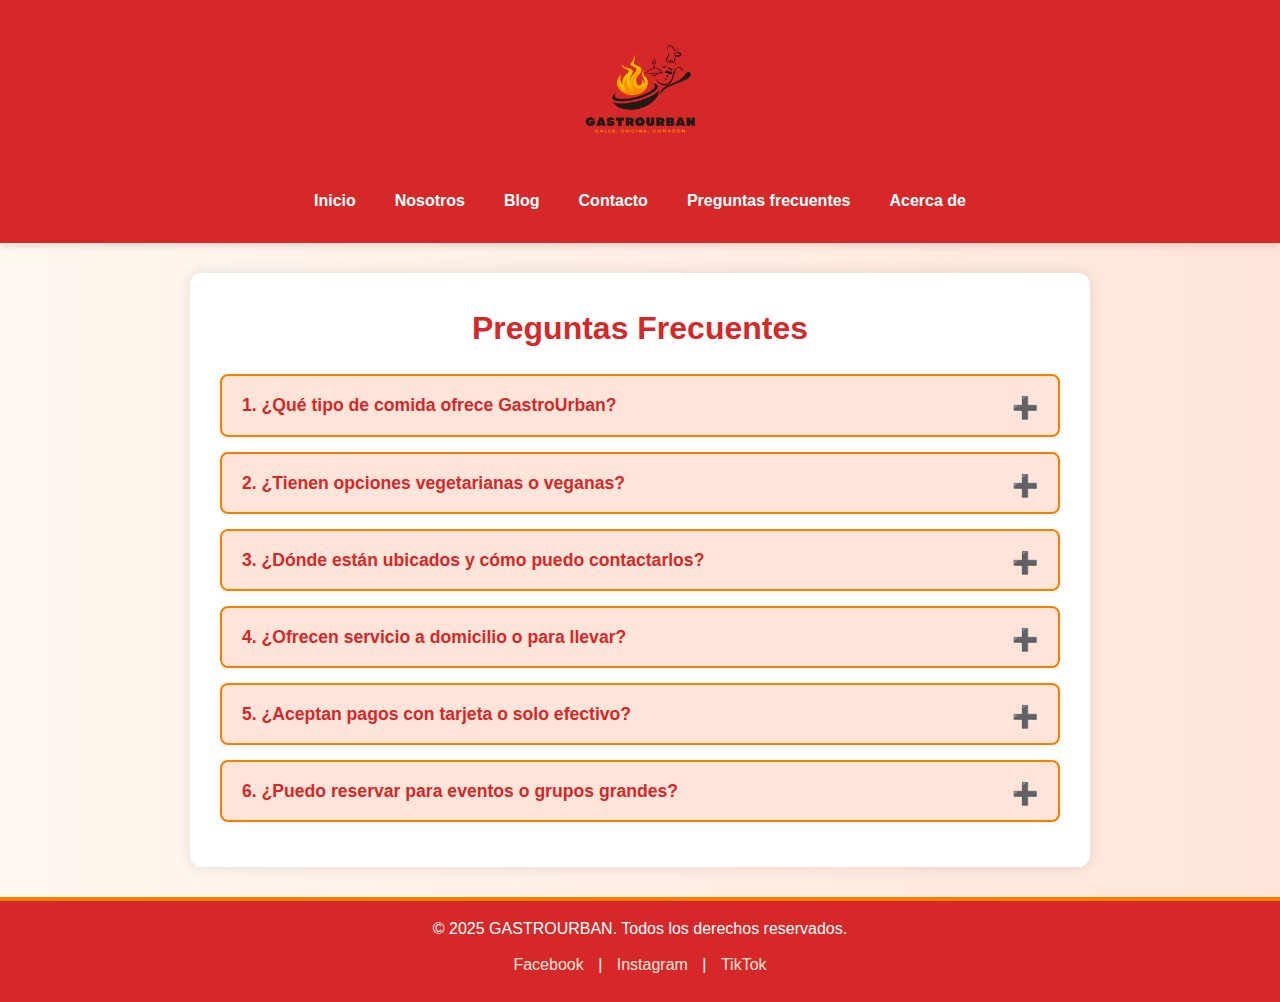
<file: HTML/preguntasFrecuentes.html>
<!DOCTYPE html>
<html lang="en">
<head>
    <meta charset="UTF-8">
    <meta name="viewport" content="width=device-width, initial-scale=1.0">
    <title>Preguntas frecuentes</title>
    <link rel="stylesheet" href="../CSS/estiloPreguntasFrecuentes.css">
</head>

<body>
    <header>
        <div class="logo">
            <img src="../img/Logo/GastrourbanRemove.png" alt="Logo de GastroUrban">
        </div>
        <nav class="nav-principal">
            <ul class="menu">
                <li><a href="../index.html">Inicio</a></li>
                <li><a href="../HTML/nosotros.html">Nosotros</a></li>
                <li><a href="../HTML/blogs.html">Blog</a></li>
                <li><a href="../HTML/contacto.html">Contacto</a></li>
                <li><a href="../HTML/preguntasFrecuentes.html">Preguntas frecuentes</a></li>
                <li><a href="../HTML/acercaDe.html">Acerca de</a></li>
            </ul>
            <div class="menu-hamburguesa">
                <span></span>
                <span></span>
                <span></span>
            </div>
        </nav>
    </header>

    <main>
        <h1>Preguntas Frecuentes</h1>

        <section class="acordeon">
            <details>
                <summary><strong>1. ¿Qué tipo de comida ofrece GastroUrban?</strong></summary>
                <p>GastroUrban se especializa en <strong>comida urbana</strong>, una mezcla de sabores locales e internacionales. Nuestro menú incluye:</p>
                <ul>
                    <li>🍔 Hamburguesas artesanales</li>
                    <li>🍛 Platos típicos costarricenses</li>
                    <li>🌮 Tacos fusión</li>
                    <li>🥗 Bowls saludables</li>
                    <li>🍹 Bebidas naturales y batidos</li>
                </ul>
                <p>Cada plato está diseñado para ofrecer una experiencia única, con ingredientes frescos y preparación al momento.</p>
            </details>

            <details>
                <summary><strong>2. ¿Tienen opciones vegetarianas o veganas?</strong></summary>
                <p>¡Sí! En GastroUrban creemos en la <em>inclusión alimentaria</em>. Nuestro menú incluye:</p>
                <ul>
                    <li>🌱 Tacos veganos con vegetales salteados y salsa de aguacate</li>
                    <li>🥗 Bowl vegetariano con quinoa, garbanzos y aderezo de la casa</li>
                    <li>🍹 Batidos sin lácteos elaborados con frutas locales y leche vegetal</li>
                </ul>
                <p>Además, nuestros colaboradores están capacitados para adaptar platos según tus necesidades.</p>
            </details>

            <details>
                <summary><strong>3. ¿Dónde están ubicados y cómo puedo contactarlos?</strong></summary>
                <h3>📍 Ubicación</h3>
                <p>Avenida Central, frente al parque de los mangos, Alajuela Centro, Alajuela</p>
                <h3>📞 Contacto</h3>
                <p>Teléfono: +506 0000-0000</p>
                <h3>📧 Correo electrónico</h3>
                <p><a href="mailto:contacto@gastourban.cr">contacto@gastourban.cr</a></p>
                <h3>🌐 Página de contacto</h3>
                <p><a href="Contacto.html">👉 Ir a la sección de contacto</a></p>
            </details>

            <details>
                <summary><strong>4. ¿Ofrecen servicio a domicilio o para llevar?</strong></summary>
                <p>Sí, ofrecemos ambas opciones. Puedes disfrutar de nuestros platos desde casa o pedir para llevar. Las formas de ordenar son:</p>
                <ul>
                    <li>🧾 Directamente en el restaurante</li>
                    <li>📞 Por llamada o WhatsApp</li>
                    <li>📱 A través de apps de delivery (Uber Eats, PedidosYa)</li>
                </ul>
                <p>El tiempo estimado de entrega es de <strong>30 a 45 minutos</strong>, dependiendo de la zona (únicamente en Alajuela).</p>
            </details>

            <details>
                <summary><strong>5. ¿Aceptan pagos con tarjeta o solo efectivo?</strong></summary>
                <p>Aceptamos múltiples formas de pago:</p>
                <ul>
                    <li>💳 Tarjetas de crédito y débito</li>
                    <li>💵 Efectivo</li>
                    <li>📱 Transferencias SINPE móvil</li>
                </ul>
                <p>Queremos que tu experiencia sea cómoda desde el primer bocado hasta el último clic.</p>
            </details>

            <details>
                <summary><strong>6. ¿Puedo reservar para eventos o grupos grandes?</strong></summary>
                <p>Claro que sí. Contamos con espacio para eventos privados, reuniones familiares o grupos grandes. Para reservar:</p>
                <ul>
                    <li>📞 Llámanos al número de contacto</li>
                    <li>💬 Escribe por WhatsApp</li>
                    <li>📝 Completa el formulario en nuestra sección de eventos: <a href="Contacto.html">👉 Reservar evento</a></li>
                </ul>
                <p><em>Recomendamos reservar con al menos 48 horas de anticipación.</em></p>
            </details>
        </section>
    </main>

    <footer>
        <p>&copy; 2025 GASTROURBAN. Todos los derechos reservados.</p>
        <p>
            <a href="https://www.facebook.com">Facebook</a> |
            <a href="https://www.instagram.com">Instagram</a> |
            <a href="https://www.tiktok.com">TikTok</a>
        </p>
    </footer>

    <script>
        const hamburguesa = document.querySelector('.menu-hamburguesa');
        const nav = document.querySelector('.nav-principal');

        hamburguesa.addEventListener('click', () => {
            nav.classList.toggle('active');
        });
    </script>

</body>
</html>
</file>
<file: CSS/indexbase.css>
*{
    margin: 0;
    padding: 0;
}

header{
    flex: content;
    background-color: gray;
}

header nav{
    padding: 20px 40px;
    display: flex;
    align-items: center;
    justify-content: space-between;
    width: 100%;
}
header img {
    max-width: 100px; 
    height: auto;
}
header .lg{ /* Contenedor del logo */
    flex-shrink: 0; /* No se encoge */
}
</file>
<file: CSS/estiloInicio.css>
/* Reset */
* {
  margin: 0;
  padding: 0;
  box-sizing: border-box;
}

/* Variables para consistencia */
:root {
  --rojo: #d62828;
  --naranja: #f77f00;
  --beige: #ffe5d9;
  --fuente: 'Segoe UI', sans-serif;
}

/* Fondo general y tipografía */
body {
  font-family: var(--fuente);
  background: linear-gradient(to right, #fff8f0, var(--beige));
  color: #333;
  line-height: 1.6;
  margin: 0;
}


/* Encabezado */
header {
  background-color: var(--rojo);
  color: white;
  padding: 20px 0;
  text-align: center;
  box-shadow: 0 4px 6px rgba(0,0,0,0.1);
  position: relative;
}

.header-container {
  display: flex;
  flex-direction: column;
  align-items: center;
}

.logo {
  margin-bottom: 10px;
}

.logo img {
  max-width: 150px;
}

/* Navegación principal */
.nav-principal {
  display: flex;
  flex-direction: column;
  align-items: center;
  justify-content: center;
  gap: 15px;
  padding: 0 20px;
  width: 100%;
}



.menu {
  list-style: none;
  display: flex;
  justify-content: center;
  gap: 15px;
  padding: 0;
  margin: 0;
}


.menu li a {
  color: white;
  text-decoration: none;
  font-weight: bold;
  padding: 8px 12px;
  transition: background-color 0.3s ease;
}

.menu li a:hover {
  background-color: var(--naranja);
  border-radius: 4px;
}

/* Menú hamburguesa */
.menu-hamburguesa {
  display: none;
  flex-direction: column;
  cursor: pointer;
}


.menu-hamburguesa span {
  height: 4px;
  width: 25px;
  background-color: white;
  margin: 4px 0;
  border-radius: 2px;
}

/* Contenido principal */
main {
  max-width: 900px;
  margin: 30px auto;
  background-color: #fff;
  padding: 30px;
  border-radius: 12px;
  box-shadow: 0 0 15px rgba(0,0,0,0.1);
}


/* Secciones principales */
section {
  margin-bottom: 40px;
}

/* Hero */
.hero {
  background-color: #fff0ea;
  padding: 20px;
  border-radius: 12px;
  box-shadow: 0 0 10px rgba(0,0,0,0.05);
  text-align: center;
}

/* Identidad */
.identidad {
  text-align: center;
}

/* Resumen de productos */
.resumen-productos ul {
  display: grid;
  grid-template-columns: repeat(auto-fit, minmax(180px, 1fr));
  gap: 15px;
  padding-left: 0;
  list-style: none;
  margin-top: 20px;
}

.resumen-productos li {
  background-color: var(--beige);
  padding: 12px;
  border-radius: 8px;
  box-shadow: 0 2px 6px rgba(0,0,0,0.05);
  text-align: center;
  font-size: 16px;
}

/* Carrusel */
.carrusel {
  display: flex;
  overflow-x: auto;
  scroll-snap-type: x mandatory;
  gap: 15px;
  padding: 10px 0;
}

.carrusel img {
  flex: 0 0 auto;
  width: 250px;
  scroll-snap-align: center;
  border-radius: 8px;
  box-shadow: 0 2px 6px rgba(0,0,0,0.1);
  transition: transform 0.3s ease;
}

.carrusel img:hover {
  transform: scale(1.05);
}

/* Títulos */
h2 {
  color: var(--rojo);
  margin-bottom: 15px;
  font-size: 1.8em;
}

/* Párrafos y etiquetas */
p, label, li, blockquote {
  font-size: 16px;
  margin-bottom: 10px;
  line-height: 1.6;
}

/* Blockquote */
blockquote {
  background-color: var(--beige);
  border-left: 5px solid var(--naranja);
  padding: 15px;
  margin-bottom: 15px;
  font-style: italic;
}

/* Footer */
footer {
  background-color: var(--rojo);
  color: white;
  text-align: center;
  padding: 15px 0;
  font-size: 14px;
  border-top: 4px solid var(--naranja);
  margin: 0;
}


footer a {
  color: var(--beige);
  text-decoration: none;
  margin: 0 10px;
}

footer a:hover {
  text-decoration: underline;
}

/* Responsive: menú hamburguesa */
@media (max-width: 768px) {
  .header-container {
    display: flex;
    justify-content: space-between;
    align-items: center;
    padding: 0 20px;
  }

  .logo {
    flex: 1;
    display: flex;
    align-items: center;
  }

  .nav-principal {
    flex: 1;
    display: flex;
    justify-content: flex-end;
    align-items: center;
    position: relative;
  }

  .menu-hamburguesa {
    display: flex;
    flex-direction: column;
    cursor: pointer;
    align-items: flex-end;
  }

  .menu {
    display: none;
    flex-direction: column;
    background-color: var(--rojo);
    position: absolute;
    top: 100%;
    right: 0;
    width: 100%;
    padding: 10px 0;
  }

  .nav-principal.active .menu {
    display: flex;
  }
}
</file>
<file: CSS/estiloAcercaDe.css>
/* Reset básico */
* {
  margin: 0;
  padding: 0;
  box-sizing: border-box;
}

/* Fondo general y tipografía */
body {
  font-family: 'Segoe UI', sans-serif;
  background: linear-gradient(to right, #fff8f0, #ffe5d9);
  color: #333;
  text-align: center;
  padding: 30px;
}

/* Encabezado */
header {
  background-color: #d62828;
  color: white;
  padding: 25px 0;
  box-shadow: 0 4px 6px rgba(0,0,0,0.1);
}

header h1 {
  font-size: 2.8em;
  letter-spacing: 1px;
}

/* Contenido principal */
main {
  max-width: 900px;
  margin: 40px auto;
  background-color: #fff;
  padding: 40px;
  border-radius: 12px;
  box-shadow: 0 0 20px rgba(0,0,0,0.1);
}

/* Secciones de perfil */
section {
  margin-bottom: 40px;
}

h2 {
  color: #d62828;
  font-size: 2em;
  margin-bottom: 15px;
}

img {
  width: 180px;
  height: 180px;
  object-fit: cover;
  border-radius: 50%;
  border: 4px solid #f77f00;
  margin-bottom: 15px;
}

p {
  font-size: 17px;
  margin-bottom: 10px;
  line-height: 1.6;
}

/* Línea divisoria */
hr {
  border: none;
  height: 2px;
  background-color: #f77f00;
  margin: 40px auto;
  width: 60%;
}

/* Footer */
footer {
  background-color: #d62828;
  color: white;
  text-align: center;
  padding: 20px 0;
  font-size: 14px;
  border-top: 4px solid #f77f00;
}
</file>
<file: CSS/estiloContacto.css>
/* Reset */
* {
  margin: 0;
  padding: 0;
  box-sizing: border-box;
}

/* Variables */
:root {
  --rojo: #d62828;
  --naranja: #f77f00;
  --beige: #ffe5d9;
  --fuente: 'Segoe UI', sans-serif;
}

/* Fondo general y tipografía */
body {
  font-family: var(--fuente);
  background: linear-gradient(to right, #fff8f0, var(--beige));
  color: #333;
  padding: 0;
  line-height: 1.6;
}

/* Encabezado */
header {
  background-color: var(--rojo);
  color: white;
  padding: 20px 0;
  text-align: center;
  box-shadow: 0 4px 6px rgba(0,0,0,0.1);
  position: relative;
}

.logo img {
  max-width: 150px;
  margin-bottom: 10px;
}

/* Navegación principal */
.nav-principal {
  display: flex;
  justify-content: center;
  align-items: center;
  flex-wrap: wrap;
  gap: 20px;
}

.menu {
  list-style: none;
  display: flex;
  gap: 15px;
}

.menu li a {
  color: white;
  text-decoration: none;
  font-weight: bold;
  padding: 8px 12px;
  transition: background-color 0.3s ease;
}

.menu li a:hover {
  background-color: var(--naranja);
  border-radius: 4px;
}

/* Menú hamburguesa */
.menu-hamburguesa {
  display: none;
  flex-direction: column;
  cursor: pointer;
  margin-left: auto;
}

.menu-hamburguesa span {
  height: 4px;
  width: 25px;
  background-color: white;
  margin: 4px 0;
  border-radius: 2px;
}

/* Títulos */
h1 {
  text-align: center;
  font-size: 2.5em;
  color: var(--rojo);
  margin: 40px 0 20px;
}

h2 {
  color: var(--rojo);
  margin: 30px 0 15px;
}

/* Divisor */
hr {
  border: none;
  border-top: 2px solid var(--naranja);
  margin: 30px 0;
}

/* Información de contacto */
.contacto-info {
  text-align: center;
  margin-bottom: 30px;
}

.contacto-info p {
  font-size: 16px;
  margin-bottom: 10px;
}

/* Formulario */
form {
  max-width: 700px;
  margin: 0 auto;
  background-color: #fff;
  padding: 30px;
  border-radius: 12px;
  box-shadow: 0 0 15px rgba(0,0,0,0.1);
}

label {
  display: block;
  margin-bottom: 6px;
  font-weight: bold;
}

input[type="text"],
input[type="email"],
input[type="tel"],
select,
textarea {
  width: 100%;
  padding: 12px;
  margin-bottom: 20px;
  border: 1px solid #ccc;
  border-radius: 6px;
  font-size: 15px;
  background-color: #fefefe;
}

input[type="radio"] {
  margin-right: 8px;
}

form p {
  margin-bottom: 10px;
  font-weight: bold;
}

/* Botones */
input[type="submit"],
input[type="reset"] {
  background-color: var(--naranja);
  color: white;
  border: none;
  padding: 12px 25px;
  margin-right: 10px;
  border-radius: 6px;
  font-size: 16px;
  cursor: pointer;
  transition: background-color 0.3s ease;
}

input[type="submit"]:hover,
input[type="reset"]:hover {
  background-color: #c65f00;
}

/* Footer */
footer {
  background-color: var(--rojo);
  color: white;
  text-align: center;
  padding: 15px 0;
  margin-top: 40px;
  font-size: 14px;
  border-top: 4px solid var(--naranja);
}

footer a {
  color: var(--beige);
  text-decoration: none;
  margin: 0 10px;
}

footer a:hover {
  text-decoration: underline;
}

/* Responsive: menú hamburguesa */
@media (max-width: 768px) {
  .menu {
    display: none;
    flex-direction: column;
    background-color: var(--rojo);
    position: absolute;
    top: 100%;
    left: 0;
    width: 100%;
    padding: 10px 0;
  }

  .menu li {
    text-align: center;
    margin: 10px 0;
  }

  .menu-hamburguesa {
    display: flex;
    margin-left: 20px;
  }

  .nav-principal.active .menu {
    display: flex;
  }
}
</file>
<file: CSS/estiloNosotros.css>
/* Reset */
* {
  margin: 0;
  padding: 0;
  box-sizing: border-box;
}

/* Variables */
:root {
  --rojo: #d62828;
  --naranja: #f77f00;
  --beige: #ffe5d9;
  --fuente: 'Segoe UI', sans-serif;
}

/* Fondo general y tipografía */
body {
  font-family: var(--fuente);
  background: linear-gradient(to right, #fff8f0, var(--beige));
  color: #333;
  padding: 0;
  line-height: 1.6;
}

/* Encabezado */
header {
  background-color: var(--rojo);
  color: white;
  padding: 25px 0;
  text-align: center;
  box-shadow: 0 4px 6px rgba(0,0,0,0.1);
  position: relative;
}

.logo img {
  width: 150px;
  height: auto;
  object-fit: contain;
  border: none;
  border-radius: 0;
  margin-bottom: 10px;
}

/* Navegación principal */
.nav-principal {
  display: flex;
  justify-content: center;
  align-items: center;
  flex-wrap: wrap;
  gap: 20px;
}

.menu {
  list-style: none;
  display: flex;
  gap: 15px;
}

.menu li a {
  color: white;
  text-decoration: none;
  font-weight: bold;
  padding: 8px 12px;
  transition: background-color 0.3s ease;
}

.menu li a:hover {
  background-color: var(--naranja);
  border-radius: 4px;
}

/* Menú hamburguesa */
.menu-hamburguesa {
  display: none;
  flex-direction: column;
  cursor: pointer;
  margin-left: auto;
}

.menu-hamburguesa span {
  height: 4px;
  width: 25px;
  background-color: white;
  margin: 4px 0;
  border-radius: 2px;
}

/* Responsive: menú hamburguesa */
@media (max-width: 768px) {
  .menu {
    display: none;
    flex-direction: column;
    background-color: var(--rojo);
    position: absolute;
    top: 100%;
    left: 0;
    width: 100%;
    padding: 10px 0;
  }

  .menu li {
    text-align: center;
    margin: 10px 0;
  }

  .menu-hamburguesa {
    display: flex;
    margin-left: 20px;
  }

  .nav-principal.active .menu {
    display: flex;
  }
}

/* Contenido principal */
main {
  max-width: 1000px;
  margin: 40px auto;
  background-color: #fff;
  padding: 40px;
  border-radius: 12px;
  box-shadow: 0 0 20px rgba(0,0,0,0.1);
}

/* Sección identidad */
.nosotros-identidad h1 {
  font-size: 2.5em;
  color: var(--rojo);
  margin-bottom: 20px;
  text-align: center;
}

.nosotros-identidad h2 {
  font-size: 1.8em;
  color: var(--rojo);
  margin-bottom: 15px;
}

.nosotros-identidad ul {
  padding-left: 20px;
  margin-top: 10px;
  margin-bottom: 30px;
}

/* Sección productos */
.nosotros-productos h2 {
  font-size: 1.8em;
  color: var(--rojo);
  margin-bottom: 20px;
  text-align: center;
}

.productos-grid {
  display: grid;
  grid-template-columns: repeat(auto-fit, minmax(220px, 1fr));
  gap: 20px;
}

.producto-card {
  background-color: var(--beige);
  padding: 20px;
  border-radius: 10px;
  box-shadow: 0 2px 6px rgba(0,0,0,0.1);
  transition: transform 0.3s ease;
}

.producto-card:hover {
  transform: scale(1.03);
}

.producto-card h3 {
  color: var(--rojo);
  margin-bottom: 10px;
}

/* Sección galería */
.nosotros-galeria h2 {
  font-size: 1.8em;
  color: var(--rojo);
  margin-bottom: 20px;
  text-align: center;
}

.carrusel {
  display: flex;
  overflow-x: auto;
  scroll-snap-type: x mandatory;
  gap: 15px;
  padding: 10px 0;
}

.galeria-item {
  position: relative;
  flex: 0 0 auto;
  width: 250px;
  scroll-snap-align: center;
  border-radius: 8px;
  overflow: hidden;
  box-shadow: 0 2px 6px rgba(0,0,0,0.1);
}

.galeria-item img {
  width: 100%;
  height: auto;
  display: block;
}

.descripcion-hover {
  position: absolute;
  bottom: 0;
  left: 0;
  right: 0;
  background-color: rgba(214, 40, 40, 0.9);
  color: white;
  padding: 10px;
  font-size: 14px;
  opacity: 0;
  transition: opacity 0.3s ease;
}

.galeria-item:hover .descripcion-hover {
  opacity: 1;
}

/* Sección multimedia */
.nosotros-multimedia h2 {
  font-size: 1.8em;
  color: var(--rojo);
  margin-bottom: 20px;
  text-align: center;
}

video {
  width: 100%;
  border-radius: 10px;
  box-shadow: 0 2px 6px rgba(0,0,0,0.1);
}

/* Sección testimonios */
.nosotros-testimonios h2 {
  font-size: 1.8em;
  color: var(--rojo);
  margin: 30px 0 15px;
  text-align: center;
}

blockquote {
  background-color: var(--beige);
  border-left: 5px solid var(--naranja);
  padding: 15px;
  margin-bottom: 20px;
  font-style: italic;
  box-shadow: 0 2px 6px rgba(0,0,0,0.05);
}

blockquote span {
  display: block;
  margin-top: 10px;
  font-weight: bold;
  color: #555;
}

/* Footer */
footer {
  background-color: var(--rojo);
  color: white;
  text-align: center;
  padding: 20px 0;
  font-size: 14px;
  border-top: 4px solid var(--naranja);
}

footer a {
  color: var(--beige);
  text-decoration: none;
  margin: 0 10px;
}

footer a:hover {
  text-decoration: underline;
}
</file>
<file: CSS/estiloPreguntasFrecuentes.css>
/* Reset */
* {
  margin: 0;
  padding: 0;
  box-sizing: border-box;
}

/* Variables */
:root {
  --rojo: #d62828;
  --naranja: #f77f00;
  --beige: #ffe5d9;
  --fuente: 'Segoe UI', sans-serif;
}

/* Base */
body {
  font-family: var(--fuente);
  background: linear-gradient(to right, #fff8f0, var(--beige));
  color: #333;
  line-height: 1.6;
}

/* Header */
header {
  background-color: var(--rojo);
  color: white;
  padding: 20px 0;
  text-align: center;
  box-shadow: 0 4px 6px rgba(0,0,0,0.1);
  position: relative;
}

.logo {
  margin-bottom: 10px;
}

.logo img {
  max-width: 150px;
}

/* Navegación */
.nav-principal {
  display: flex;
  flex-direction: column;
  align-items: center;
  justify-content: center;
  gap: 15px;
  padding: 0 20px;
  width: 100%;
}

.menu {
  list-style: none;
  display: flex;
  justify-content: center;
  gap: 15px;
  padding: 0;
  margin: 0;
}

.menu li a {
  color: white;
  text-decoration: none;
  font-weight: bold;
  padding: 8px 12px;
  transition: background-color 0.3s ease;
}

.menu li a:hover {
  background-color: var(--naranja);
  border-radius: 4px;
}

/* Menú hamburguesa */
.menu-hamburguesa {
  display: none;
  flex-direction: column;
  cursor: pointer;
}

.menu-hamburguesa span {
  height: 4px;
  width: 25px;
  background-color: white;
  margin: 4px 0;
  border-radius: 2px;
}

/* Main */
main {
  max-width: 900px;
  margin: 30px auto;
  background-color: #fff;
  padding: 30px;
  border-radius: 12px;
  box-shadow: 0 0 15px rgba(0,0,0,0.1);
}

h1 {
  font-size: 2em;
  color: var(--rojo);
  margin-bottom: 20px;
  text-align: center;
}

h3 {
  color: var(--naranja);
  margin-top: 10px;
  font-size: 1.2em;
}

p, label, li {
  font-size: 16px;
  margin-bottom: 10px;
  line-height: 1.6;
}

/*  todo lo del Acordeón */
.acordeon details {
  background-color: var(--beige);
  border: 2px solid var(--naranja);
  border-radius: 8px;
  margin-bottom: 15px;
  padding: 15px 20px;
  box-shadow: 0 2px 6px rgba(0,0,0,0.05);
  transition: all 0.3s ease;
}

.acordeon details[open] {
  background-color: #fff8f0;
  border-color: var(--rojo);
}

.acordeon summary {
  font-weight: bold;
  font-size: 1.1em;
  cursor: pointer;
  color: var(--rojo);
  list-style: none;
  position: relative;
  padding-right: 25px;
}

.acordeon summary::after {
  content: "➕";
  position: absolute;
  right: 0;
  top: 0;
  font-size: 1.2em;
  transition: transform 0.3s ease;
}

.acordeon details[open] summary::after {
  content: "➖";
  transform: rotate(180deg);
}

.acordeon ul {
  padding-left: 20px;
  list-style: disc;
}

.acordeon a {
  color: var(--rojo);
  font-weight: bold;
  text-decoration: none;
}

.acordeon a:hover {
  text-decoration: underline;
}

/* Footer */
footer {
  background-color: var(--rojo);
  color: white;
  text-align: center;
  padding: 15px 0;
  font-size: 14px;
  border-top: 4px solid var(--naranja);
}

footer a {
  color: var(--beige);
  text-decoration: none;
  margin: 0 10px;
}

footer a:hover {
  text-decoration: underline;
}

/* Responsive: menú hamburguesa */
@media (max-width: 768px) {
  .nav-principal {
    flex-direction: column;
    align-items: center;
    position: relative;
  }

  .menu-hamburguesa {
    display: flex;
    flex-direction: column;
    align-items: center;
    margin: 10px 0;
  }

  .menu {
    display: none;
    flex-direction: column;
    background-color: var(--rojo);
    position: absolute;
    top: 100%;
    left: 0;
    width: 100%;
    padding: 10px 0;
  }

  .menu li {
    text-align: center;
    margin: 10px 0;
  }

  .nav-principal.active .menu {
    display: flex;
  }
}
</file>
